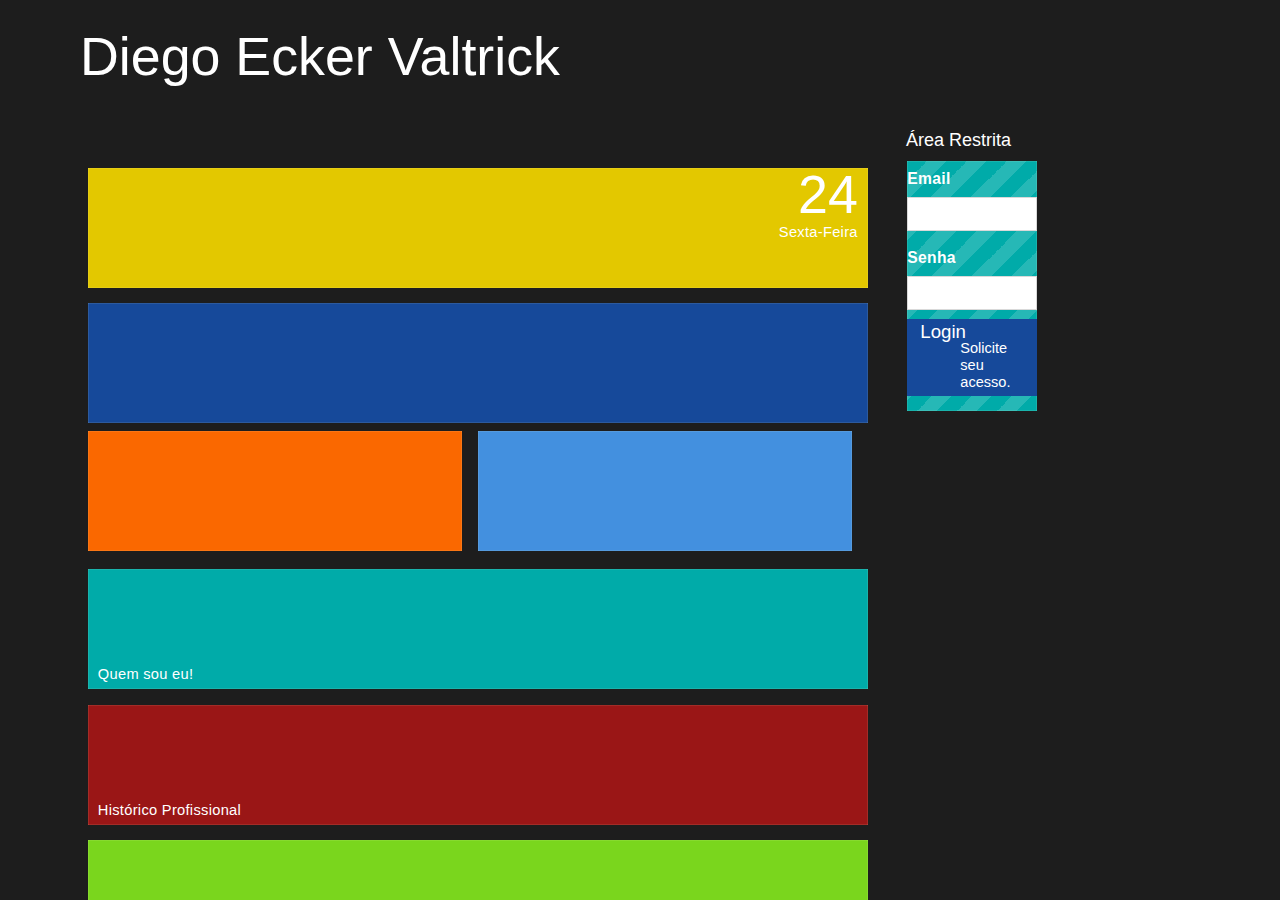
<file: BKP/index.html>
<!DOCTYPE html>
<html>
<head>
    <meta charset="ISO8859-1">
    <meta name="viewport" content="width=device-width, initial-scale=1.0, maximum-scale=1.0, user-scalable=no">
    <meta name="product" content="Diego Ecker Valtrick">
    <meta name="description" content="Portf�lio">
    <meta name="author" content="Diego Ecker Valtrick, Brazil, Joinville SC">
	
    <link href="css/metro-bootstrap.css" rel="stylesheet">
    <link href="css/metro-bootstrap-responsive.css" rel="stylesheet">

    <!-- Load JavaScript Libraries -->
    <script src="js/jquery/jquery.min.js"></script>
    <script src="js/jquery/jquery.widget.min.js"></script>

    <!-- Metro UI CSS JavaScript plugins -->
    <script src="js/load-metro.js"></script>

    <!-- Local JavaScript -->
    <script src="js/github.info.js"></script>

	<script>
                function chamaJanelaEmail(){
                    $.Dialog({
                        overlay: true,
                        shadow: true,
                        flat: true,
                        icon: '<span class="icon-mail"></span>',
                        title: 'Contato',
                        content: '',
                        onShow: function(_dialog){
                        var content = _dialog.children('.content');
                        content.html('<div class="grid">' +
                                        '<div class="row">'+
                                            '<div class="span6">'+
                                                '<form action="enviaemail.php" method="post">'+
                                                '<div class="input-control text">'+
                                                    '<input type="text" name="remetente" value="" placeholder="Nome"/>'+
                                                    '<button class="btn-clear"></button>'+
                                                '</div>'+
                                                '<div class="input-control text">'+
                                                    '<input type="text" name="email" value="" placeholder="Email"/>'+
                                                    '<button class="btn-clear"></button>'+
                                                '</div>'+
                                                '<div class="input-control text">'+
                                                    '<input type="text" name="assunto" value="" placeholder="Assunto"/>'+
                                                    '<button class="btn-clear"></button>'+
                                                '</div>'+
                                                '<div class="input-control textarea">'+
                                                    '<textarea name="mensagem" class="size6" placeholder="Mensagem"></textarea>'+
                                                '</div>'+
                                                '<button class="command-button default large"  >'+
                                                    '<i class="icon-share-3 on-right"></i>'+
                                                    'Enviar'+
                                                    '<small>Envie seu recado!</small>'+
                                                '</button>'+
                                                '</form>'+
                                            '</div>'+
                                        '</div>'+
                                    '</div>');
                        }
                    });                     
                }
                
                function apresentaMensagem(){
                        $.Notify.show("Em breve estar� dispon�vel o login para download de documentos e c�digos!!!", 
                                      "Aguarde...");
                }
		function buscaData(){
			data = new Date();
			dia = data.getDate();	
			dia_semana = data.getDay();
			
			txDia.innerHTML = dia;
			
			txSemana.innerHTML = diaSemana(dia_semana);
		}
		
		function diaSemana(dia){
			switch(dia){
				case 0:
					return "Domingo";
					break;
				case 1:
					return "Segunda-Feira";
					break;
				case 2:
					return "Ter�a-Feira";
					break;
				case 3:
					return "Quarta-Feira";
					break;
				case 4:
					return "Quinta-Feira";
					break;
				case 5:
					return "Sexta-Feira";
					break;
				case 6:
					return "S&aacute;bado";
					break;
					
				}
		}
	</script>
	
    <title>Diego Ecker Valtrick</title>
</head>
<body class="metro"  onLoad="buscaData()" charset="utf-8">
    <div class="tile-area tile-area-dark">
		<h1 class="tile-area-title fg-white">Diego Ecker Valtrick</h1>

		<div class="tile-group six">
            <a class="tile double bg-yellow" data-click="transform">
                <div class="tile-content">
                    <div class="text-right padding10 ntp">
                        <h1 id="txDia" class="fg-white no-margin"></h1>
                        <p id="txSemana" class="fg-white"></p>
                    </div>
                </div>
                <div class="brand">
                    <div class="label"><h3 class="no-margin fg-white"><span class="icon-calendar"></span></h3></div>
                </div>
            </a> <!-- end tile -->
			
			<a class="tile double bg-darkBlue live" href="http://www.facebook.com.br/diego.eckervaltrick" data-role="live-tile" data-effect="slideUp" data-click="transform">
                <div class="tile-content icon">
                    <span class="icon-facebook"></span>
                </div>                
            </a> <!-- end tile -->
			
            <a href="http://plus.google.com/+DiegoEckerValtrick" class="tile bg-orange" data-click="transform">
                <div class="tile-content icon">
                    <span class="icon-google-plus"></span>
                </div>
            </a>
			
            <a href="http://www.linkedin.com/profile/view?id=128512886" class="tile bg-lightBlue" data-click="transform">
                <div class="tile-content icon">
                    <span class="icon-linkedin"></span>
                </div>
            </a>		

            <a href="quemsoueu.html" class="tile double bg-teal" data-click="transform">
                <div class="tile-content icon">
                    <span class="icon-user"></span>
                </div>
                <div class="brand">
                    <div class="label"><p class="no-margin fg-white">Quem sou eu!</p></div>
                </div>
			</a>

            <a href="historico.html" class="tile double bg-darkRed" data-click="transform">
                <div class="tile-content icon">
                    <span class="icon-history"></span>
                </div>
                <div class="brand">
                    <div class="label"><p class="no-margin fg-white">Hist&oacute;rico Profissional</p></div>
                </div>
			</a>
			
            <a href="jobs.html" class="tile double bg-lightGreen" data-click="transform">
                <div class="tile-content icon">
                    <span class="icon-cube"></span>
                </div>
                <div class="brand">
                    <div class="label"><p class="no-margin fg-white">Jobs</p></div>
                </div>
            </a>
			
         			

        </div> <!-- end group -->
		
        <div class="tile-group one">
            <div class="tile-group-title">&Aacute;rea Restrita</div>
            <a class="tile double double-vertical ribbed-teal"  width="80%">
		<h5 class="fg-white">Email</h5>
		<div class="input-control text">
                    <input type="text" value="" placeholder=""/>
                    <button class="btn-clear"></button>
		</div>
		<h5 class="fg-white">Senha</h5>
		<div class="input-control password">
                    <input type="password" value="" placeholder=""/>
                    <button class="btn-reveal"></button>
		</div>
		<button class="command-button allspace primary" onclick="apresentaMensagem()" >
                    <i class="icon-share-2 on-left"></i>
                    Login
                    <small>Solicite seu acesso.</small>
                </button>
            </a>
	</div> 
		
    </div>

    <script src="js/hitua.js"></script>

</body>
</html>
</file>
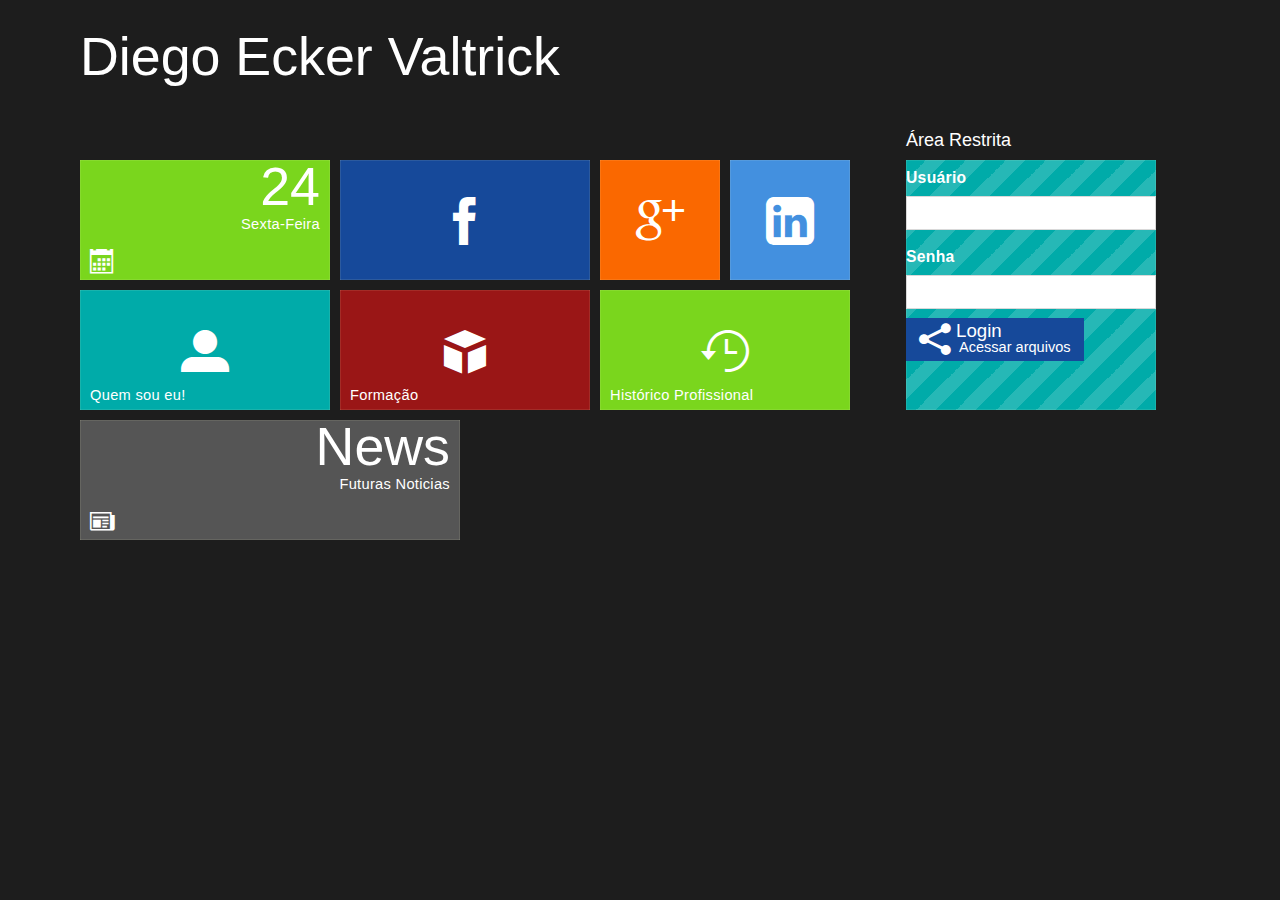
<file: Diego/index.html>
<!DOCTYPE html>
<html>
<head>
    <meta charset="utf-8">
    <meta name="viewport" content="width=device-width, initial-scale=1.0, maximum-scale=1.0, user-scalable=no">
    <meta name="product" content="Metro UI CSS Framework">
    <meta name="description" content="Simple responsive css framework">
    <meta name="author" content="Sergey S. Pimenov, Ukraine, Kiev">

    <link href="css/metro-bootstrap.css" rel="stylesheet">
    <link href="css/metro-bootstrap-responsive.css" rel="stylesheet">

    <!-- Load JavaScript Libraries -->
    <script src="js/jquery/jquery.min.js"></script>
    <script src="js/jquery/jquery.widget.min.js"></script>

    <!-- Metro UI CSS JavaScript plugins -->
    <script src="js/load-metro.js"></script>

    <!-- Local JavaScript -->
    <script src="js/github.info.js"></script>

	<script>
		function buscaData(){
			data = new Date();
			dia = data.getDate();	
			dia_semana = data.getDay();
			
			txDia.innerHTML = dia;
			
			txSemana.innerHTML = diaSemana(dia_semana);
		}
		
		function diaSemana(dia){
			switch(dia){
				case 0:
					return "Domingo";
					break;
				case 1:
					return "Segunda-Feira";
					break;
				case 2:
					return "Ter�a-Feira";
					break;
				case 3:
					return "Quarta-Feira";
					break;
				case 4:
					return "Quinta-Feira";
					break;
				case 5:
					return "Sexta-Feira";
					break;
				case 6:
					return "S&aacute;bado";
					break;
					
				}
		}
	</script>
	
    <title>Metro UI CSS Templates : MSN</title>
</head>
<body class="metro"  onLoad="buscaData()" charset="utf-8">
    <div class="tile-area tile-area-dark">
		<h1 class="tile-area-title fg-white">Diego Ecker Valtrick</h1>

		<div class="tile-group six">
            <a class="tile double bg-lightGreen" data-click="transform">
                <div class="tile-content">
                    <div class="text-right padding10 ntp">
                        <h1 id="txDia" class="fg-white no-margin"></h1>
                        <p id="txSemana" class="fg-white"></p>
                    </div>
                </div>
                <div class="brand">
                    <div class="label"><h3 class="no-margin fg-white"><span class="icon-calendar"></span></h3></div>
                </div>
            </a> <!-- end tile -->
			
			<a class="tile double bg-darkBlue live" href="http://www.facebook.com.br/diego.eckervaltrick" data-role="live-tile" data-effect="slideUp" data-click="transform">
                <div class="tile-content icon">
                    <span class="icon-facebook"></span>
                </div>                
            </a> <!-- end tile -->
			
            <a href="http://plus.google.com/+DiegoEckerValtrick" class="tile bg-orange" data-click="transform">
                <div class="tile-content icon">
                    <span class="icon-google-plus"></span>
                </div>
            </a>
			
            <a href="http://www.linkedin.com/profile/view?id=128512886" class="tile bg-lightBlue" data-click="transform">
                <div class="tile-content icon">
                    <span class="icon-linkedin"></span>
                </div>
            </a>		

            <a href="quemsoueu.html" class="tile double bg-teal" data-click="transform">
                <div class="tile-content icon">
                    <span class="icon-user"></span>
                </div>
                <div class="brand">
                    <div class="label"><p class="no-margin fg-white">Quem sou eu!</p></div>
                </div>
			</a>

            <a href="" class="tile double bg-darkRed" data-click="transform">
                <div class="tile-content icon">
                    <span class="icon-cube"></span>
                </div>
                <div class="brand">
                    <div class="label"><p class="no-margin fg-white">Forma&ccedil;&atilde;o</p></div>
                </div>
			</a>

            <a href="" class="tile double bg-lightGreen" data-click="transform">
                <div class="tile-content icon">
                    <span class="icon-history"></span>
                </div>
                <div class="brand">
                    <div class="label"><p class="no-margin fg-white">Hist&oacute;rico Profissional</p></div>
                </div>
			</a>
			
			<a class="tile triple bg-gray live" href="" data-role="live-tile" data-effect="slideUp" data-click="transform">
                <div class="tile-content">
                    <div class="text-right padding10 ntp">
                        <h1 class="fg-white no-margin">News</h1>
                        <p class="fg-white">Futuras Noticias</p>
                    </div>
                </div>
                <div class="brand">
                    <div class="label"><h3 class="no-margin fg-white"><span class="icon-newspaper"></span></h3></div>
                </div>
			</a> <!-- end tile -->			

		</div> <!-- end group -->
		
        <div class="tile-group one">
            <div class="tile-group-title">&Aacute;rea Restrita</div>
            <a class="tile double double-vertical ribbed-teal"  width="80%">
				<h5 class="fg-white">Usu&aacute;rio</h5>
				<div class="input-control text">
					<input type="text" value="" placeholder=""/>
					<button class="btn-clear"></button>
				</div>
				<h5 class="fg-white">Senha</h5>
				<div class="input-control password">
					<input type="password" value="" placeholder=""/>
					<button class="btn-reveal"></button>
				</div>
				<button class="command-button primary" >
					<i class="icon-share-2 on-left"></i>
					Login
					<small>Acessar arquivos</small>
				</button>
            </a>
		</div> 
		
    </div>

    <script src="js/hitua.js"></script>

</body>
</html>
</file>
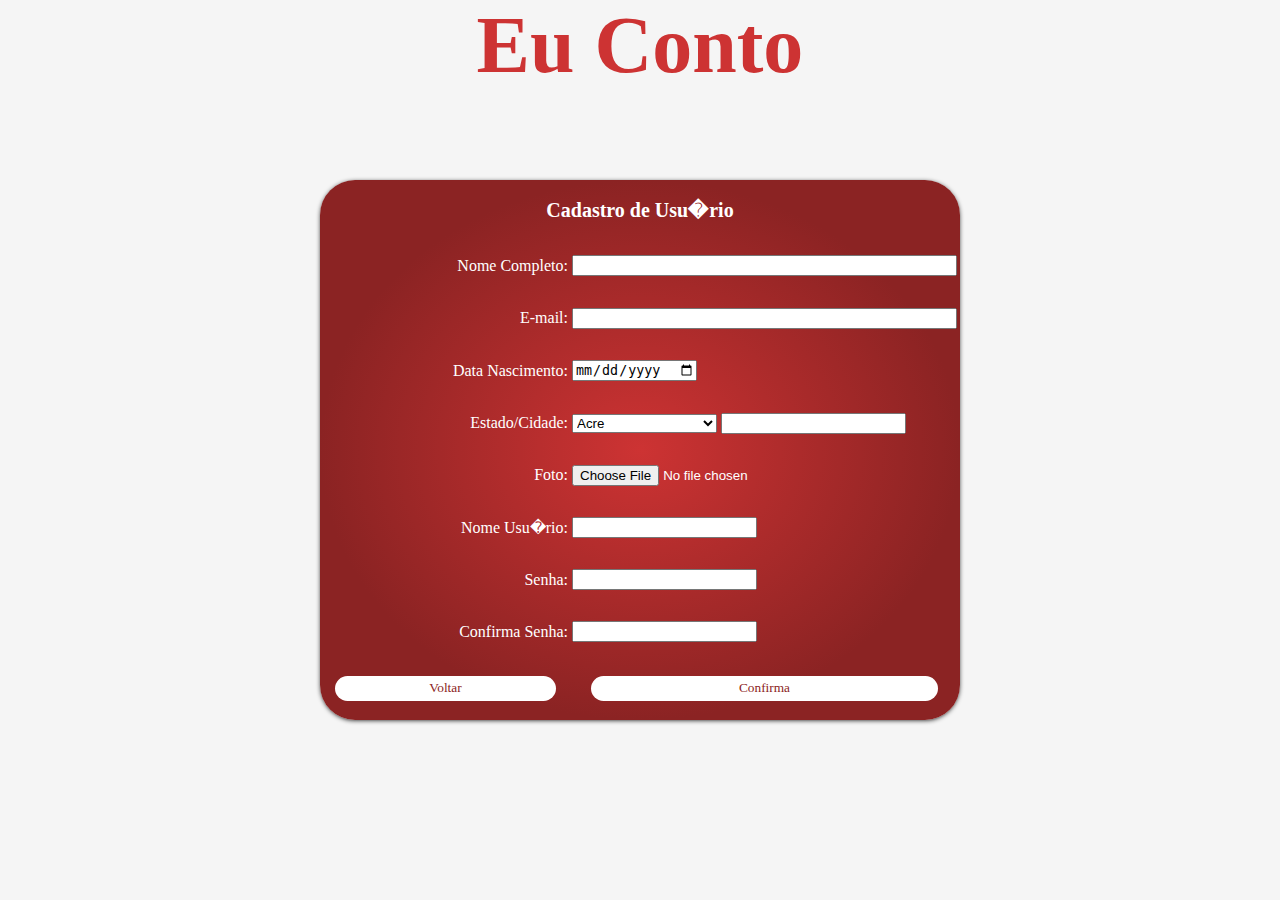
<file: cadastro.html>
<?PHP
	require 'funcoes.php';
	
	$nomeComp  = $_GET("nomeComp");
	$nomeUsu   = $_GET("nomeUsu");
	$senha     = $_GET("senha");
	$confSenha = $_GET("confSenha");
	$email     = $_GET("email");
	$dataNasc  = $_GET("dataNasc");
	$arquivo   = $_FILES['foto']['tmp_name']; 
	$tamanho   = $_FILES['foto']['size'];
	$tipo      = $_FILES['foto']['type'];
	$nome      = $_FILES['foto']['name'];
	$estado    = $_GET("uf");
	$cidade    = $_GET("cidade");
	
	if(!($nomeComp == "")){
		if($nomeUsu == ""){
			echo "Insira seu nome de usu�rio corretamente.";
			exit;
		}	

		if($senha == ""){
			echo "Insira uma senha corretamente.";
			exit;
		}	
		
		$con = conectaBanco();
		
		if ( $arquivo != "none" ){
			$fp = fopen($arquivo, "rb");
			$conteudo = fread($fp, $tamanho);
			$conteudo = addslashes($conteudo);
			fclose($fp); 
		} else{
			$conteudo = "";
		}
		
		$sql = "Select count(nomeUsuario) Where nomeUsuario = '".$nomeUsu."' ";
		
		$result = mysql_query($sql,$con);
		$val = mysql_result($result,0);
		
		if($val = 0){
			$sql = "INSERT INTO usuario(nomeUsuario,hashSenha,nomeCompleto,dataNascimento,estado, cidade, email, foto) VALUES('".
			                            $nomeUsu."','".md5($senha)."','".$nomeComp."',date_format(".$dataNasc.",'%Y/%m/%d'),'"
										.$estado."','".$cidade."',". $conteudo  .")";
			if(mysql_query($sql,$con)){
				echo "Genero cadastrado com sucesso."
			}else{
				die('N�o foi poss�vel inserir o genero');
			} 
		}else{
			echo "Nome de usu�rio j� cadastrado."
			exit;
		}
		
		mysql_close($con);
	}
	
?>

<html>
<header>
  <link rel="stylesheet" href="style/style.css">
  <script type="text/javascript" src="js/rotina.js"></script>
</header>
<body>
	<head>
	   <h1 class="titulo">Eu Conto</h1>
	</head>
	<table class="login">
		<th colspan=2>
			<p class="subtitulo">Cadastro de Usu�rio</p>
		</th>
		<tr>
			<td align=right width=40%>
				<p>Nome Completo:</p>
			</td>
			<td align=left>
				<input type="text" size=45px id="nomeComp" />
			</td>
		</tr>
		<tr>
			<td align=right>
				<p>E-mail:</p>
			</td>
			<td align=left>
				<input type="text" size=45px id="email" />
			</td>
		</tr>
		<tr>
			<td align=right>
				<p>Data Nascimento:</p>
			</td>
			<td align=left>
				<input type="date" id="dataNasc" />
			</td>
		</tr>
		<tr>
			<td align=right >
				<p>Estado/Cidade:</p>
			</td>
			<td align=left>
				<select id="uf">
					<option value="AC">Acre</option>
					<option value="AL">Alagoas</option>
					<option value="AP">Amap�</option>
					<option value="AM">Amazonas</option>
					<option value="BA">Bahia</option>
					<option value="CE">Cear�</option>
					<option value="DF">Distrito Federal</option>
					<option value="ES">Esp�rito Santo</option>
					<option value="GO">Goi�s</option>
					<option value="MA">Maranh�o</option>
					<option value="MT">Mato Grosso</option>
					<option value="MS">Mato Grosso do Sul</option>
					<option value="MG">Minas Gerais</option>
					<option value="PA">Par�</option>
					<option value="PB">Para�ba</option>
					<option value="PR">Paran�</option>
					<option value="PE">Pernambuco</option>
					<option value="PI">Piau�</option>
					<option value="RJ">Rio de Janeiro</option>
					<option value="RN">Rio Grande do Norte</option>
					<option value="RS">Rio Grande do Sul</option>
					<option value="RO">Rond�nia</option>
					<option value="RR">Ror�ima</option>
					<option value="SC">Santa Catarina</option>
					<option value="SP">S�o Paulo</option>
					<option value="SE">Sergipe</option>
					<option value="TO">Tocantins</option>
				</select>
				<input type="text" id="cidade"/>
			</td>
		</tr>
		<tr>
			<td align=right>
				<p>Foto:</p>
			</td>
			<td align=left>
                <input type="file" id="foto" size="chars"/>
			</td>
		</tr>
		<tr>
			<td align=right>
				<p>Nome Usu�rio:</p>
			</td>
			<td align=left>
				<input type="text" id="nomeUsu" />
			</td>
		</tr>
		<tr>
			<td align=right>
				<p>Senha:</p>
			</td>
			<td align=left>
				<input type="password" id="senha" />
			</td>
		</tr>
		<tr>
			<td align=right>
				<p>Confirma Senha:</p>
			</td>
			<td align=left>
				<input type="password" id="confSenha" />
			</td>
		</tr>
		<tr>
		  <td colspan=1>
			<input type="button" class="botaoLogin" value="Voltar" onclick="voltar();" />
		  </td>
		  <td>
			<input type="submit" class="botaoLogin" value="Confirma" onclick="validaCadastro();" />
		  </td>
		</tr>
	</table>
</body>
</html>
</file>
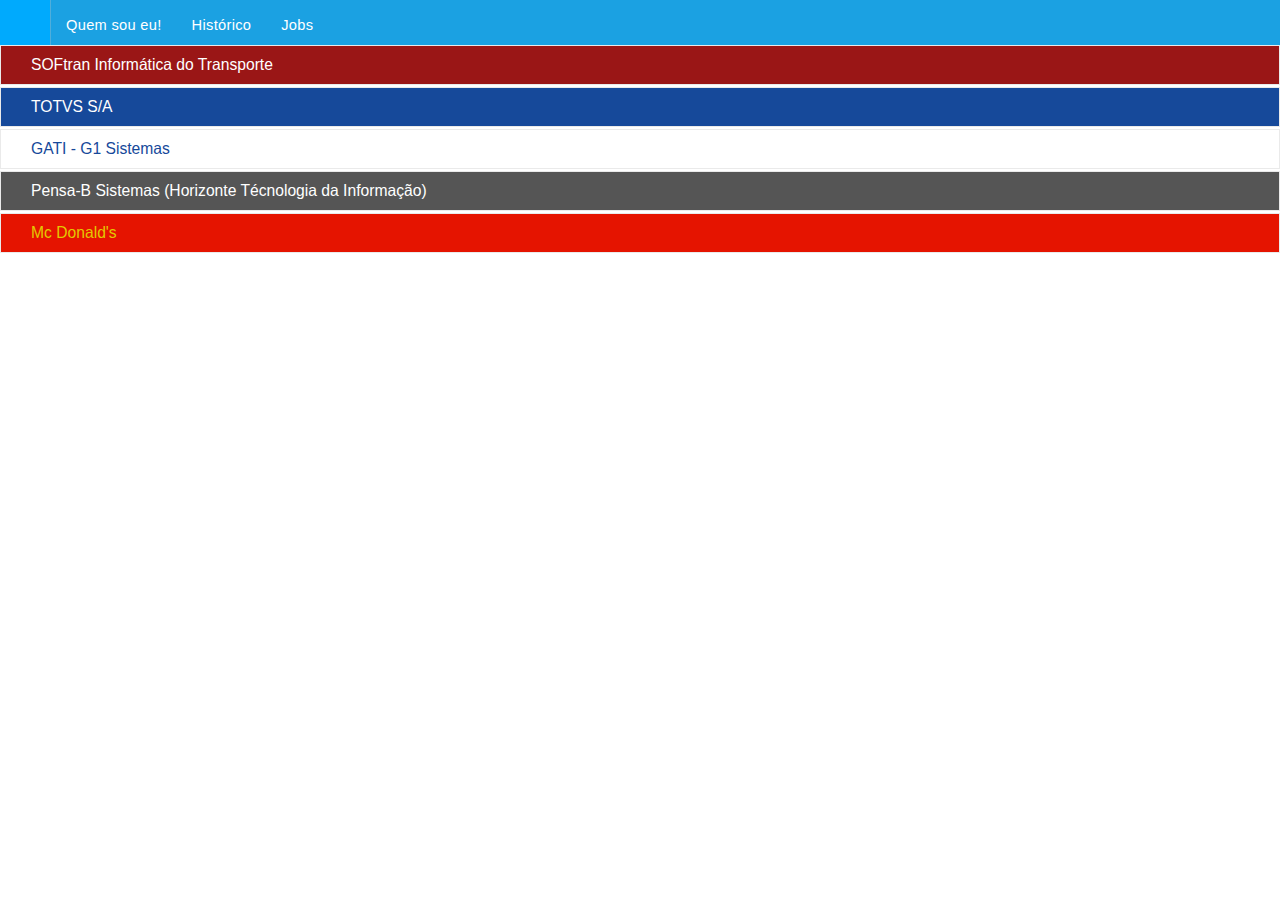
<file: BKP/historico.html>
<!DOCTYPE html>
<html>
<head>
    <meta charset="ISO8859-1">
    <meta name="viewport" content="width=device-width, initial-scale=1.0, maximum-scale=1.0, user-scalable=no">
    <meta name="product" content="Diego Ecker Valtrick">
    <meta name="description" content="Portf�lio">
    <meta name="author" content="Diego Ecker Valtrick, Brazil, Joinville">

    <link href="css/metro-bootstrap.css" rel="stylesheet">
    <link href="css/metro-bootstrap-responsive.css" rel="stylesheet">

    <!-- Load JavaScript Libraries -->
    <script src="js/jquery/jquery.min.js"></script>
    <script src="js/jquery/jquery.widget.min.js"></script>

    <!-- Metro UI CSS JavaScript plugins -->
    <script src="js/load-metro.js"></script>

    <!-- Local JavaScript -->
    <script src="js/github.info.js"></script>

    <title>Diego Ecker Valtrick</title>
</head>
<body class="metro" >
    <nav class="navigation-bar ">
		<nav class="navigation-bar-content">
			<item class="element">
				<a href="index.html" > 
					<i class="icon-home fg-white on-left-more on-right-more"></i>
				</a>
			</item>
			<item class="element-divider"></item>
			<item class="element">
				<a href="quemsoueu.html" > 
					<p class="fg-white">Quem sou eu!</p>
				</a>
			</item>
			<item class="element">
				<a href="historico.html" > 
					<p class="fg-white">Hist&oacute;rico</p>
				</a>
			</item>
			<item class="element">
				<a href="jobs.html" > 
					<p class="fg-white">Jobs</p>
				</a>
			</item>
		</nav>
    </nav>

    <div class="accordion" data-role="accordion">
		<div class="accordion-frame">
			<a href="#" class="heading bg-darkRed fg-white"><i class="icon-arrow-down-5"></i>SOFtran Inform�tica do Transporte</a>
			<div class="content">
				<div class="grid">
					<div class="row">
						<div class="span1"></div>
						<div class="span2"><img src="images/softran.jpg" class="span3"></div>
						<div class="span9">
							<p>Iniciei meu trabalho na SOFtran em Agosto de 2012, como desenvolvedor pleno da �rea cont�bil fiscal. </p>
							<p>Alguns meses ap�s assumi o cargo de an�lista de sistemas e nossa equipe passou a cuidar tamb�m do setor de recursos humanos do sistema.</p>
							<p>Trabalhando com DelphiXE e com bancos de dados SQLServer e Oracle, segue abaixo algumas das tarefas em que tenho trabalhado:</P>
							<ul>
								<li>An�lise, projeto e desenvolvimento do eSocial, adaptando todo o m�dulo de RH para a adequa��o as normas elaboradas pela Caixa, MTE e Receita Federal.</li>
								<li>An�lise de legisla��o, desenvolvimento de novos registros e manuten��o das rotinas do SPED Fiscal, EFD Contribui��es e SPED Cont�bil.</li>
								<li>An�lise e altera��es em arquivos fiscais como GIA, DIRF, SEFIP, DIME entre outros.</li>
								<li>Desenvolvimento de NFS-e para diversos layouts espec�ficos de prefeituras. </li>
								<li>An�lise e desenvolvimento do c�lculo de apura��o autom�tica de ICMS e an�lise de altera��es na apura��o de PIS/COFINS.</li>
								<li>Manuten��es e customiza��es na rotina de contabiliza��o</li>
								<li>An�lise de viabilidade de diversas altera��es solicitadas por clientes. </li>
								<li>Entre outros...</li>
							</ul>
							<p>Nesse per�odo em que estou na SOFtran obtive um grande crescimento profissional, al�m de continuar me especializando na �rea fiscal com as rotinas referentes a SPED,
							 pude adquirir todo um conhecimento de regra de neg�cio referente a recursos humanos, entre altera��es e an�lises fui aprendendo e aprimorando meu
							 conhecimento a respeito de legisla��es e obriga��es fiscais, me tornando um grande conhecedor dessa �rea. </p>
						
						</div>
					</div>
				</div>
			</div>
		</div>
		<div class="accordion-frame">
			<a href="#" class="heading bg-darkBlue fg-white"><i class="icon-arrow-down-5"></i>TOTVS S/A</a>
			<div class="content">
				<div class="grid">
					<div class="row">
						<div class="span1"></div>
						<div class="span2"><img src="images/totvs.jpg" class="span3"></div>
						<div class="span9">
							<p>Foi precisamente um ano que iniciou em agosto de 2011 e finalizou em agosto de 2012, mesmo com o pouco tempo a TOTVS foi onde eu tive 
							 a oportunidade de me focar em uma �rea especifica e me especializar nessa �rea, trabalhando na sustenta��o Fiscal do produto LogiX 
							 aprimorei meu conhecimento em SPED Fiscal, EFD Contribui��es e apura��o de impostos.</p>
							<p>Trabalhar em uma empresa como a TOTVS me fez amadurecer como profissional, cercado por uma equipe com grandes profissionais pude acompanhar
							 a constante moderniza��o de ferramentas e conceitos, adquirindo esse conhecimento e distribuindo para todos. </p>
							<p>Por trabalhar com 4GL Informix uma linguagem que utiliza diretamente o PLSQL, obtive uma grande melhora no que diz respeitos a comandos mais eficientes.
							<p>Uma grande experi�ncia durante esse per�odo foi durante a implanta��o do at� ent�o SPED PIS/COFINS, onde passei um m�s trabalhando na consultoria
							 interna, auxiliando a equipe de suporte a conhecer a rotina e acompanhando a gera��o dos arquivos nos clientes. </p>
							
						</div>
					</div>
				</div>
			</div>
		</div>
		<div class="accordion-frame">
			<a href="#" class="heading bg-white fg-darkBlue"><i class="icon-arrow-down-5"></i>GATI - G1 Sistemas</a>
			<div class="content">
				<div class="grid">
					<div class="row">
						<div class="span1"></div>
						<div class="span2"><img src="images/gati2.png" class="span3"></div>
						<div class="span9">
							<p>Em abril de 2009 iniciei como estagi�rio de infra-estrutura na GATI, alguns meses depois fui convidado para ir para o desenvolvimento
							 da G1 Sistemas.</p>
							<p>Em poucos meses sa� de pequenas altera��es de relat�rios a grandes altera��es em rotinas complexas e importantes do sistema, como 
							gera��o de notas fiscal de sa�da e de entrada, pedidos de compra e venda, nota fiscal eletr�nica e SPED Fiscal.</p>
							<p>Trabalhando em todos os m�dulos do sistema acabei adquirindo um pouco de conhecimento de cada �rea, como Compras, Faturamento, Comercial, Manufatura e etc... </p>
							<p>Foi tamb�m onde passei a ter contato com a an�lise, deixando de simplesmente realizar a altera��o para efetivamente elaborar, projetar, planejar e realizar para 
							 ent�o realizar as altera��es, tamb�m foi onde tive pela primeira vez contato com o SPED, conhecimento que � importante at� hoje e que projetou minha carreira. </p>
							<p>Por�m o projeto que mais me marcou foi o PAF-ECF, at� ent�o nunca tinha tido contato com impressoras fiscais, e recebi um projeto parado em 40%, e em apenas
							 um m�s, focando nisso consegui atingir 100% na homologa��o.</p>
							<p>Fiz diversas visitas a clientes nesse per�odo, sempre acompanhando consultores, para realizar a an�lise dos problemas e elaborar solu��es que se aplicassem aos mesmos. </p>
							<p>Nesse per�odo pude descobrir qualidades que at� ent�o eu n�o sabia que tinha, como capacidade de trabalhar sobre press�o, agilidade no desenvolvimento, 
							 facilidade em entender regras de neg�cio das mais diversas entendendo os problemas e elaborando possiveis solu��es e a capacidade de tomar decis�es. </p>
							<p>Foi uma grande experi�ncia, que foi muito al�m do aprendizado de Delphi7 e Firebird, agrade�o at� hoje essa oportunidade que foi �nica na minha vida mas
							em agosto de 2011 chegou o momento de buscar um caminho diferente para que continuasse minha evolu��o. </p>
							 
						</div>
					</div>
				</div>			
			</div>
		</div>    
		<div class="accordion-frame ">
			<a href="#" class="heading bg-gray fg-white"><i class="icon-arrow-down-5"></i>Pensa-B Sistemas (Horizonte T�cnologia da Informa��o)</a>
			<div class="content">
				<div class="grid">
					<div class="row">
						<div class="span1"></div>
						<div class="span2"><img src="images/hti.jpg" class="span3"></div>
						<div class="span9">
							<p>Em 2008 fiz meu primeiro est�gio na �rea de TI, na Horizonte T�cnologia da Informa��o atual Pensa-B Sistemas. </p>
							<p>Ao longo de 8 meses desenvolvendo utilizando a ferramenta case GeneXus com ambiente WEB tive minha inicia��o com a programa��o, mexendo 
							com os sistemas MultiAcervo voltado para bibliotecas e com o Imediato para prestadores de servi�o. </p>
							<p>Ao longo do per�o em que estive na HTI pude trabalhar com manipula��o de campos tipo blob, integra��o do sistema com 
							leitores biom�tricos e diversas altera��es em rotinas dos sistemas. </p>
						</div>
					</div>
				</div>			
			</div>
		</div>  		
		<div class="accordion-frame">
			<a href="#" class="heading bg-red fg-yellow"><i class="icon-arrow-down-5"></i>Mc Donald's</a>
			<div class="content">
				<div class="grid">
					<div class="row">
						<div class="span1"></div>
						<div class="span2"><img src="images/McD.jpg" class="span3"></div>
						<div class="span9">
							<p>Em agosto de 2006 alguns dias ap�s completar 16 anos, iniciei meu primeiro emprego no Mc Donald's. </p>
							<p>Em seis meses veio minha primeira promo��o para Instrutor, quando passei a treinar, ensinar e avaliar os demais funcion�rios. </p>
							<p>Foi uma grande experi�ncia para um primeiro emprego, aprender a lidar com superiores e aprendendo a liderar e transmitir o 
							conhecimento adquirido para os demais funcion�rios.</p>
							<p>Em fevereiro de 2008 junto com o come�o das aulas na UDESC resolvi me desligar para trabalhar na �rea de TI, ap�s alguns meses houve um convite para
							voltar e assumir o cargo de coordenador, por�m fiz um teste de 15 dias mas acabei optando por n�o continuar. </p>
						</div>
					</div>
				</div>
			</div>
		</div>  		
	</div>	

    <script src="js/hitua.js"></script>

</body>
</html>
</file>
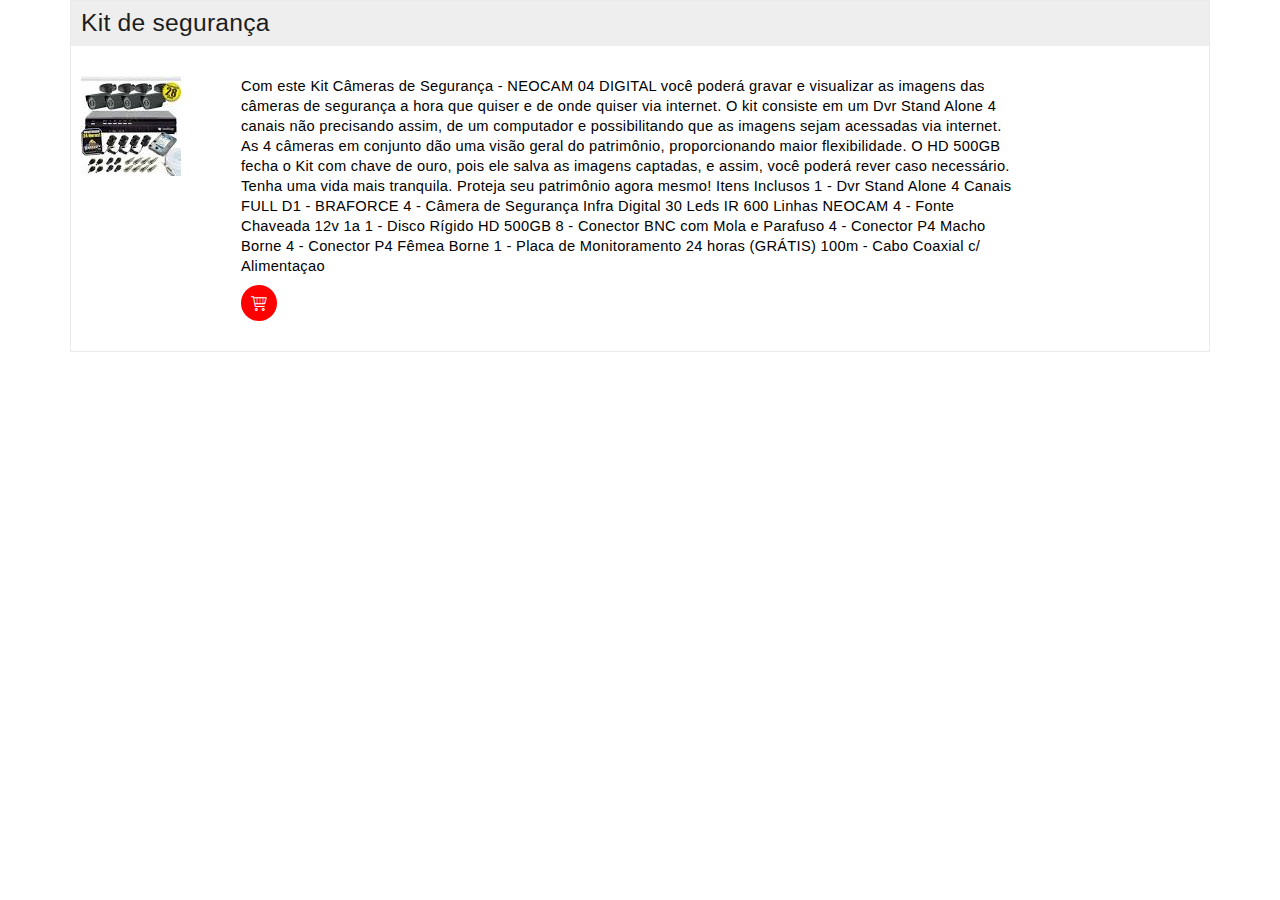
<file: BKP/item.html>
<!DOCTYPE html>
<html lang="pt-BR">
    <meta charset="utf-8">
    <meta name="viewport" content="width=device-width, initial-scale=1.0, maximum-scale=1.0, user-scalable=no">
    <meta name="product" content="Metro UI CSS Framework">
    <meta name="description" content="Simple responsive css framework">
    <meta name="author" content="Sergey S. Pimenov, Ukraine, Kiev">

    <link href="css/metro-bootstrap.css" rel="stylesheet">
    <link href="css/metro-bootstrap-responsive.css" rel="stylesheet">
    <link href="css/iconFont.css" rel="stylesheet">

    <!-- Load JavaScript Libraries -->
    <script src="js/jquery/jquery.min.js"></script>
    <script src="js/jquery/jquery.widget.min.js"></script>

    <!-- Metro UI CSS JavaScript plugins -->
    <script src="js/load-metro.js"></script>

    <!-- Local JavaScript -->
    <script src="js/github.info.js"></script>

    <title>VigiaBrasil</title>
</head>
<body class="metro bg-dark">
    <div class="container">
		<div class="panel">
			<div class="panel-header">
				Kit de segurança
			</div>
			<div class="panel-content">
				<div class="grid">
					<div class="row">
						<div class="span2">
							<img src="images/kit1.jpg" class="icon">
						</div>
						<div class="span10">
					<P>
					Com este Kit Câmeras de Segurança - NEOCAM 04 DIGITAL você poderá gravar e visualizar as imagens das câmeras de segurança a hora que quiser e de onde quiser via internet.

					O kit consiste em um Dvr Stand Alone 4 canais não precisando assim, de um computador e possibilitando que as imagens sejam acessadas via internet. As 4 câmeras em conjunto dão uma visão geral do patrimônio, proporcionando maior flexibilidade. O HD 500GB fecha o Kit com chave de ouro, pois ele salva as imagens captadas, e assim, você poderá rever caso necessário.

					Tenha uma vida mais tranquila. Proteja seu patrimônio agora mesmo!

					Itens Inclusos
	
					1 - Dvr Stand Alone 4 Canais FULL D1 - BRAFORCE
					4 - Câmera de Segurança Infra Digital 30 Leds IR 600 Linhas NEOCAM
					4 - Fonte Chaveada 12v 1a
					1 - Disco Rígido HD 500GB
					8 - Conector BNC com Mola e Parafuso
					4 - Conector P4 Macho Borne
					4 - Conector P4 Fêmea Borne
					1 - Placa de Monitoramento 24 horas (GRÁTIS)
					100m - Cabo Coaxial c/ Alimentaçao
					</p>
					<i class="icon-cart-2" 
						style="background: red;
							color: white;
							padding: 10px;
							border-radius: 80%;
							horizontal-align :right">
					</i>
						</div>
					</div>
				</div>
			</div>
		</div>

    </div>

    <script src="js/hitua.js"></script>

</body>
</html>
</file>
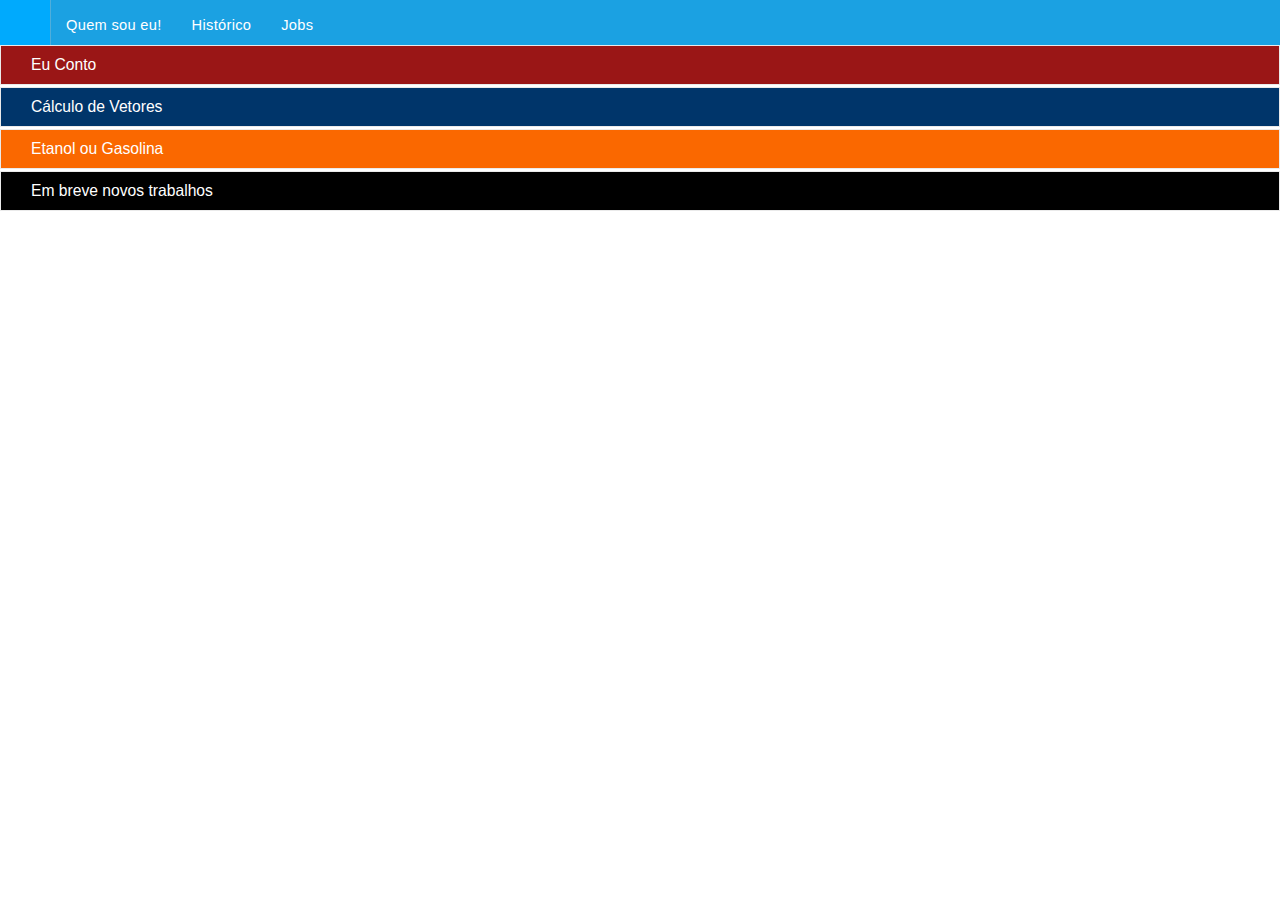
<file: BKP/jobs.html>
<!DOCTYPE html>
<html>
<head>
    <meta charset="utf-8">
    <meta name="viewport" content="width=device-width, initial-scale=1.0, maximum-scale=1.0, user-scalable=no">
    <meta name="product" content="Metro UI CSS Framework">
    <meta name="description" content="Simple responsive css framework">
    <meta name="author" content="Sergey S. Pimenov, Ukraine, Kiev">

    <link href="css/metro-bootstrap.css" rel="stylesheet">
    <link href="css/metro-bootstrap-responsive.css" rel="stylesheet">

    <!-- Load JavaScript Libraries -->
    <script src="js/jquery/jquery.min.js"></script>
    <script src="js/jquery/jquery.widget.min.js"></script>

    <!-- Metro UI CSS JavaScript plugins -->
    <script src="js/load-metro.js"></script>

    <!-- Local JavaScript -->
    <script src="js/github.info.js"></script>

    <title>Diego Ecker Valtrick</title>
</head>
<body class="metro" >
    <nav class="navigation-bar ">
		<nav class="navigation-bar-content">
			<item class="element">
				<a href="index.html" > 
					<i class="icon-home fg-white on-left-more on-right-more"></i>
				</a>
			</item>
			<item class="element-divider"></item>
			<item class="element">
				<a href="quemsoueu.html" > 
					<p class="fg-white">Quem sou eu!</p>
				</a>
			</item>
			<item class="element">
				<a href="historico.html" > 
					<p class="fg-white">Hist&oacute;rico</p>
				</a>
			</item>
			<item class="element">
				<a href="jobs.html" > 
					<p class="fg-white">Jobs</p>
				</a>
			</item>
		</nav>
    </nav>
	
    <div class="accordion" data-role="accordion">
    <div class="accordion-frame">
    <a href="#" class="heading bg-darkRed fg-white"><i class="icon-arrow-down-5"></i>Eu Conto</a>
        <div class="content">
            <div class="grid">
                <div class="row">
                    <div class="span7">
                        <div class="carousel span7 shadow" data-role="carousel">
                            <div class="slide">
                                <img class="span7" src="images/euconto.jpg" />
                            </div>
                            <div class="slide">
                                <img class="span7" src="images/euconto2.jpg" />
                            </div>
                            <div class="slide">
                                <img class="span7" src="images/euconto3.jpg" />
                            </div>
                            <a class="controls left"><i class="icon-arrow-left-3"></i></a>
                            <a class="controls right"><i class="icon-arrow-right-3"></i></a>   
                        </div>
                    </div>
                    <div class="span7">
                        <div class="notice fg-white">
                            <a href="http://www.euconto.com">www.euconto.com - Em fase de desenvolvimento</a>
                            <p>O site está sendo desenvolvido desde o design até a programação por mim.</p>
                            <p>Utilizando HTML + CSS + JavaScript + PHP se trata de uma rede social para troca 
                                de contos, HQ's e textos em geral.</p>
                            <p>A ideia é possbilita a iteração entre escritores brasileiros que queiram publicar 
                                suas obras e adoradores da leitura que estão sempre buscando novos autores, e pela 
                                falta de onde buscar no Brasil acabam utilizando FanFics internacionais.</p>
                            <p>Para os autores o principal é ter o respaldo do público que poderá comentar e avaliar 
                            os textos públicados, também podera seguir uma terminada obra que esteja sendo escrita em 
                            capítulos.</p>
                        </div>                        
                    </div>
                </div>
            </div>
        </div>
    </div>
    <div class="accordion-frame">
        <a href="#" class="heading bg-darkCobalt fg-white"><i class="icon-arrow-down-5"></i>Cálculo de Vetores</a>
        <div class="content">
            <div class="grid">
                <div class="row">
                     <div class="span5">
                         <img class="shadow span5" src="images/Prod_vetorial.png"/>                    
                    </div>
                    <div class="span7">
                        <div class="notice fg-white">
                            <a href="files/Calculo de vetores.rar">Cálculo de vetores.rar - Download</a>
                            <p>Biblioteca desenvolvida em C para auxiliar no estudo de Algebra Linear e Geometria analitica</p>
                            <p>O TDA em anexo contempla desde funções mais simples como soma de vetores até operações mais complexas
                            como produto vetorial, área, volume e ângulo entre vetores.</p>
                    
                        </div>
                    </div>
                </div>     
            </div>
        </div>
    </div>
    <div class="accordion-frame">
        <a href="#" class="heading bg-orange fg-white"><i class="icon-arrow-down-5"></i>Etanol ou Gasolina</a>
        <div class="content">
            <div class="grid">
                <div class="row">
                     <div class="span5">
                         <img class="shadow span5" src="images/etanol.png"/>                    
                    </div>
                    <div class="span7">
                        <div class="notice fg-white">
                            <a href="https://marketplace.firefox.com/app/etanolougasolina">Etanol ou Gasolina - FireFox Marketplace</a>
                            <p>Aplicativo desenvolvido para testar a plataforma FirefoxOS.</p>
                            <p>Utilizando HTML5 + CSS3 + JavaScript, esse simples aplicativo calcula se é mais vantajoso abastecer com etanol ou
                             com gasolina de acordo com o preço.</p>
                            <p>O aplicativo é gratuíto e conta com diversos downloads.</p>
                    
                        </div>
                    </div>
                </div>     
            </div>
        </div>
    </div>
        
   <div class="accordion-frame">
        <a href="#" class="heading bg-black fg-white"><i class="icon-arrow-down-5"></i>Em breve novos trabalhos</a>

   </div> 
    <script src="js/hitua.js"></script>

</body>
</html>
</file>
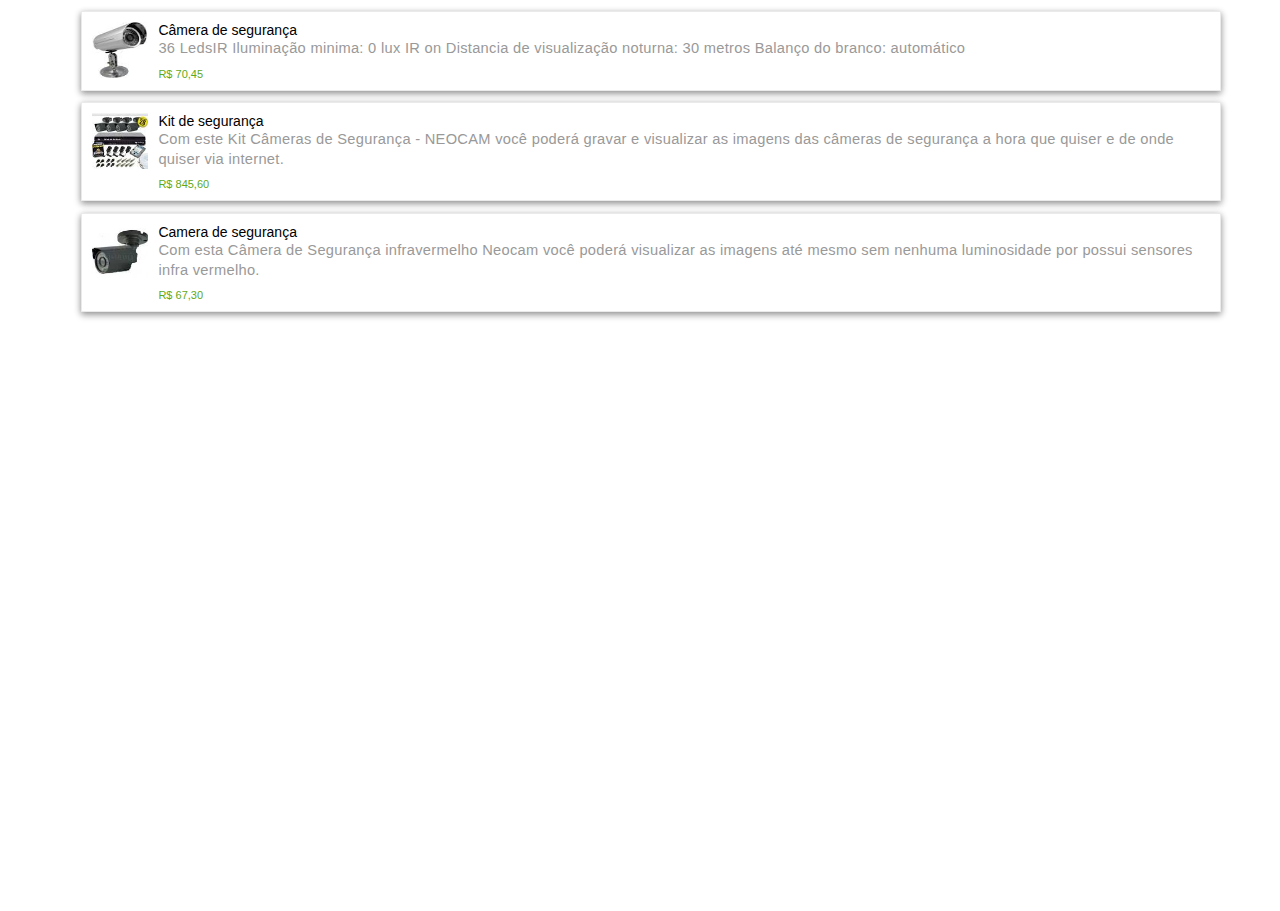
<file: BKP/lista.html>
<!DOCTYPE html>
<html lang="pt-BR">
    <meta charset="utf-8">
    <meta name="viewport" content="width=device-width, initial-scale=1.0, maximum-scale=1.0, user-scalable=no">
    <meta name="product" content="Metro UI CSS Framework">
    <meta name="description" content="Simple responsive css framework">
    <meta name="author" content="Sergey S. Pimenov, Ukraine, Kiev">

    <link href="css/metro-bootstrap.css" rel="stylesheet">
    <link href="css/metro-bootstrap-responsive.css" rel="stylesheet">
    <link href="css/iconFont.css" rel="stylesheet">

    <!-- Load JavaScript Libraries -->
    <script src="js/jquery/jquery.min.js"></script>
    <script src="js/jquery/jquery.widget.min.js"></script>

    <!-- Metro UI CSS JavaScript plugins -->
    <script src="js/load-metro.js"></script>

    <!-- Local JavaScript -->
    <script src="js/github.info.js"></script>

    <title>VigiaBrasil</title>
</head>
<body class="metro bg-dark">
    <div class="container">
		<div class="listview">
			<a href="#" class="list shadow">
				<div class="list-content">
					<img src="images/cam1.jpg" class="icon">
					<div class="data">
						<span class="list-title">Câmera de segurança</span>
						<p class="text-muted">
							36 LedsIR
							Iluminação minima: 0 lux IR on
							Distancia de visualização noturna: 30 metros
							Balanço do branco: automático
						</p>
						
						<span class="list-remark fg-green">R$ 70,45</span>
					</div>
				</div>
			</a>
     
			<a href="item.php" class="list shadow">
				<div class="list-content">
					<img src="images/kit1.jpg" class="icon">
					<div class="data">
						<span class="list-title">Kit de segurança</span>
						<p class="text-muted">
							Com este Kit Câmeras de Segurança - NEOCAM você poderá gravar e visualizar as imagens das câmeras de segurança a hora que quiser e de onde quiser via internet.
						</p>
						<span class="list-remark fg-green">R$ 845,60</span>
					</div>
				</div>
			</a>
     
			<a href="#" class="list shadow">
				<div class="list-content">
					<img src="images/cam2.jpg" class="icon">
					<div class="data">
						<span class="list-title">Camera de segurança</span>
						<p class="text-muted">
							Com esta Câmera de Segurança infravermelho Neocam você poderá visualizar as imagens até mesmo sem nenhuma luminosidade por possui sensores infra vermelho.
						</p>
						<span class="list-remark fg-green">R$ 67,30</span>
					</div>
				</div>
			</a>
		</div>

    </div>

    <script src="js/hitua.js"></script>

</body>
</html>
</file>
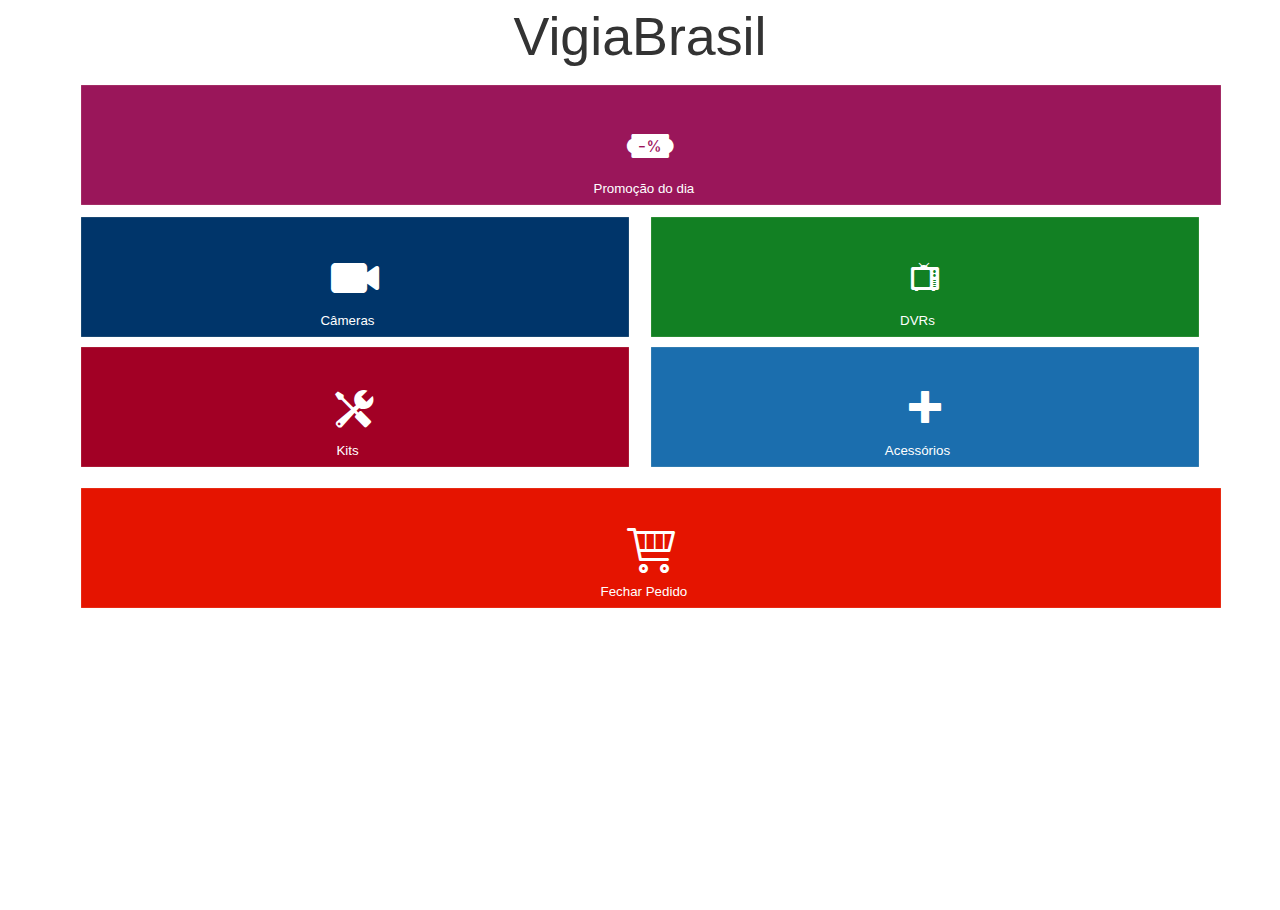
<file: BKP/modelo.html>
<!DOCTYPE html>
<html lang="pt-BR">
    <meta charset="utf-8">
    <meta name="viewport" content="width=device-width, initial-scale=1.0, maximum-scale=1.0, user-scalable=no">
    
    <link href="css/metro-bootstrap.css" rel="stylesheet">
    <link href="css/metro-bootstrap-responsive.css" rel="stylesheet">
    <link href="css/iconFont.css" rel="stylesheet">

    <!-- Load JavaScript Libraries -->
    <script src="js/jquery/jquery.min.js"></script>
    <script src="js/jquery/jquery.widget.min.js"></script>

    <!-- Metro UI CSS JavaScript plugins -->
    <script src="js/load-metro.js"></script>

    <!-- Local JavaScript -->
    <script src="js/github.info.js"></script>

    <title>Equipamentos de segurança</title>
</head>
<body class="metro">
    <div class="container" align="center">
		<!-- <div class="tile-area tile-area-light" align="center">  -->
			<h1 class="tile-area-title fg-dark" align="center">VigiaBrasil</h1>
		
			<a class="tile double bg-darkPink" href="lista.html">
				<div class="tile-content icon">
					<i class="icon-discout"></i>
				</div>
				<div class="tile-status">
					<span class="name">Promoção do dia</span>
				</div>
			</a>
			<a class="tile bg-darkCobalt" data-click="transform">
				<div class="tile-content icon">
					<i class="icon-camera-2"></i>
				</div>
				<div class="tile-status">
					<span class="name">Câmeras</span>
				</div>
			</a>
			
			<a class="tile half bg-darkGreen" data-click="transform">
				<div class="tile-content icon">
					<i class="icon-tv"></i>
				</div>
				<div class="tile-status">
					<span class="name">DVRs</span>
				</div>
			</a>
			
			<a class="tile bg-crimson" data-click="transform">
				<div class="tile-content icon">
					<i class="icon-tools"></i>
				</div>
				<div class="tile-status">
					<span class="name">Kits</span>
				</div>
			</a>
			
			<a class="tile half bg-darkCyan" data-click="transform">
				<div class="tile-content icon">
					<i class="icon-plus-2"></i>
				</div>
				<div class="tile-status">
					<span class="name">Acessórios</span>
				</div>
			</a>
			
			<div class="tile double bg-red" >
				<div class="tile-content icon">
					<i class="icon-cart-2"></i>
				</div>
				<div class="tile-status">
					<span class="name">Fechar Pedido</span>
				</div>
			</div>
	</div>

    <script src="js/hitua.js"></script>

</body>
</html>
</file>
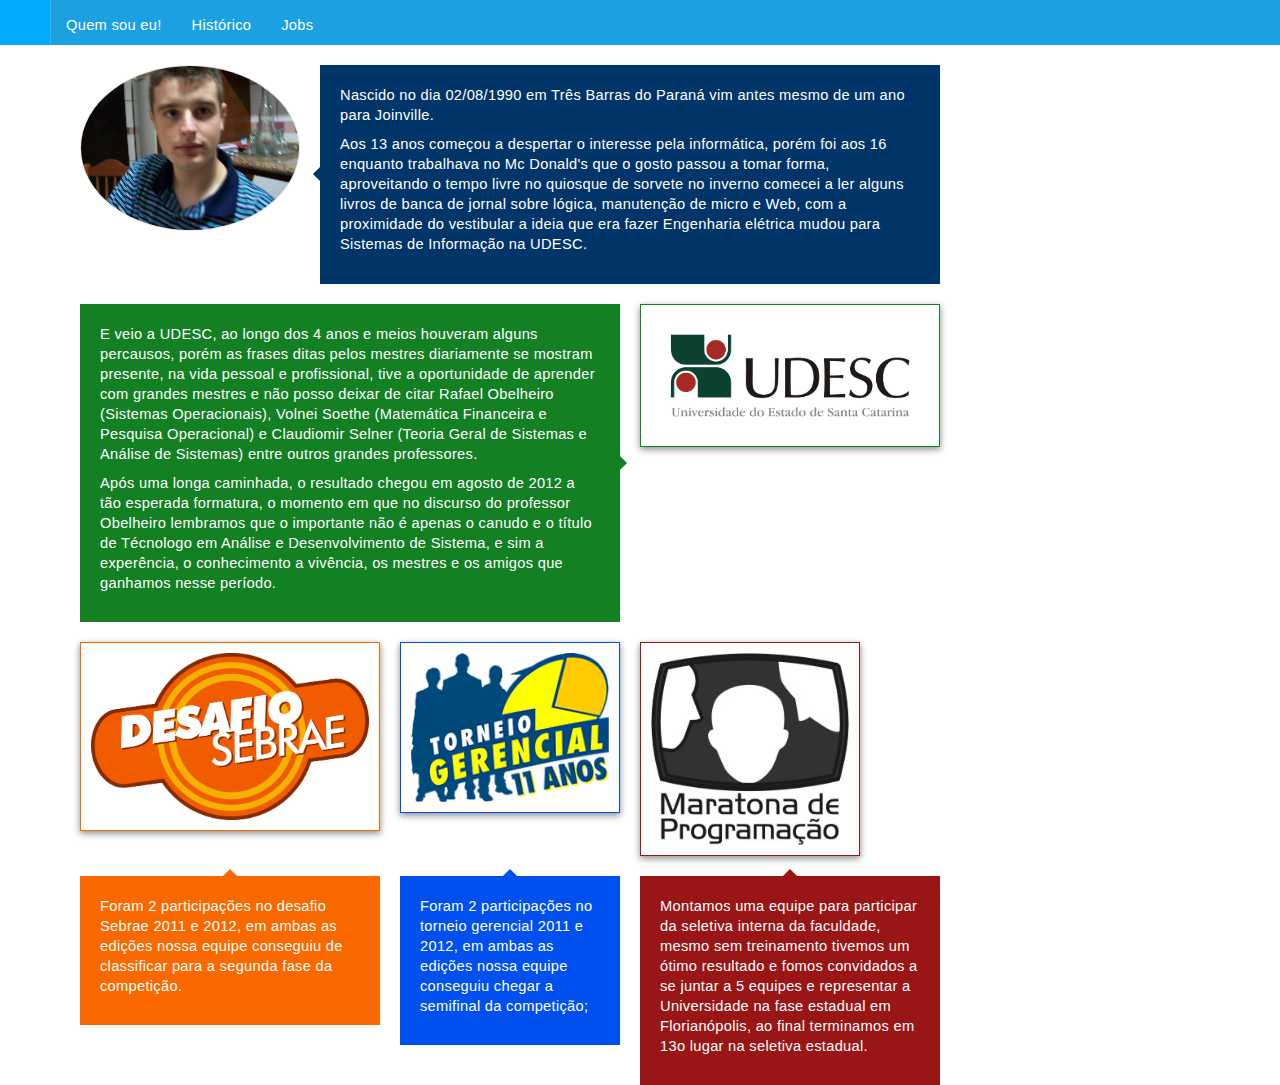
<file: BKP/quemsoueu.html>
<!DOCTYPE html>
<html>
<head>
    <meta charset="ISO8859-1">
    <meta name="viewport" content="width=device-width, initial-scale=1.0, maximum-scale=1.0, user-scalable=no">
    <meta name="product" content="Diego Ecker Valtrick">
    <meta name="description" content="Portf�lio">
    <meta name="author" content="Diego Ecker Valtrick, Brazil, Joinville">

    <link href="css/metro-bootstrap.css" rel="stylesheet">
    <link href="css/metro-bootstrap-responsive.css" rel="stylesheet">

    <!-- Load JavaScript Libraries -->
    <script src="js/jquery/jquery.min.js"></script>
    <script src="js/jquery/jquery.widget.min.js"></script>

    <!-- Metro UI CSS JavaScript plugins -->
    <script src="js/load-metro.js"></script>

    <!-- Local JavaScript -->
    <script src="js/github.info.js"></script>
	
    <title>Quem sou eu</title>
</head>
<body class="metro" onload="setaTexto();">
    <nav class="navigation-bar ">
		<nav class="navigation-bar-content">
			<item class="element">
				<a href="index.html" > 
					<i class="icon-home fg-white on-left-more on-right-more"></i>
				</a>
			</item>
			<item class="element-divider"></item>
			<item class="element">
				<a href="quemsoueu.html" > 
					<p class="fg-white">Quem sou eu!</p>
				</a>
			</item>
			<item class="element">
				<a href="historico.html" > 
					<p class="fg-white">Hist&oacute;rico</p>
				</a>
			</item>
			<item class="element">
				<a href="jobs.html" > 
					<p class="fg-white">Jobs</p>
				</a>
			</item>
		</nav>
    </nav>
	
    <div class="grid">
		<div class="row">
			<div class="span1"></div>
			<div class="span3">
				<img src="images/diego.jpg" class="cycle">
			</div>
			<div class="span8">
				<div class="notice bg-darkCobalt">
					<p class="fg-white">Nascido no dia 02/08/1990 em Tr�s Barras do Paran� vim antes mesmo de um ano para Joinville.</p>
					<p class="fg-white">
						Aos 13 anos come�ou a despertar o interesse pela inform&aacute;tica, por&eacute;m foi aos 16 enquanto trabalhava 
						no Mc Donald's que o gosto passou a tomar forma, aproveitando o tempo livre no quiosque de sorvete no inverno 
						comecei a ler alguns livros de banca de jornal sobre l&oacute;gica, manuten��o de micro e Web, com a proximidade do
						vestibular a ideia que era fazer Engenharia el&eacute;trica mudou para Sistemas de Informa��o na UDESC.	
					</p>
				</div>
			</div>
		</div>

		<div class="row">
			<div class="span1"></div>
			<div class="span7">
				<div class="notice bg-darkGreen marker-on-right">
					<p class="fg-white">
						E veio a UDESC, ao longo dos 4 anos e meios houveram alguns percausos, por�m as frases ditas pelos mestres diariamente
						se mostram presente, na vida pessoal e profissional, tive a oportunidade de aprender com grandes mestres e n�o posso deixar
						de citar Rafael Obelheiro (Sistemas Operacionais), Volnei Soethe (Matem�tica Financeira e Pesquisa Operacional) e 
						Claudiomir Selner (Teoria Geral de Sistemas e An�lise de Sistemas) entre outros grandes professores.
					</p>
					<p class="fg-white">
						Ap�s uma longa caminhada, o resultado chegou em agosto de 2012 a t�o esperada formatura, o momento em que no discurso
						do professor Obelheiro lembramos que o importante n�o � apenas o canudo e o t�tulo de T�cnologo em An�lise e Desenvolvimento
						de Sistema, e sim a exper�ncia, o conhecimento a viv�ncia, os mestres e os amigos que ganhamos nesse per�odo.
					</p>
				</div>
			</div>
			<div class="span4">
				<img src="images/udesc.jpg" class="polaroid bd-darkGreen shadow">
			</div>
		</div>	

		<div class="row">
			<div class="span1"></div>
			<div class="span4">
				<img src="images/sebrae.jpg" class="polaroid bd-orange shadow">
			</div>
			<div class="span3">
				<img src="images/gerencial.png" class="polaroid bd-cobalt shadow">
			</div>
			<div class="span3">
				<img src="images/maratona.jpg" class="polaroid bd-darkRed shadow">
			</div>
			<div class="span1"></div>
		</div>	

		<div class="row">
			<div class="span1"></div>
			<div class="span4">
				<div class="notice bg-orange marker-on-top">
					<p class="fg-white">
						Foram 2 participa��es no desafio Sebrae 2011 e 2012, em ambas as edi��es nossa equipe conseguiu de classificar 
						para a segunda fase da competi��o.
					</p>
				</div>			
			</div>
			<div class="span3">
				<div class="notice bg-cobalt marker-on-top">
					<p class="fg-white">
						Foram 2 participa��es no torneio gerencial 2011 e 2012, em ambas as edi��es nossa equipe conseguiu chegar a semifinal 
						da competi��o;
					</p>
				</div>				
			</div>
			<div class="span4">
				<div class="notice bg-darkRed marker-on-top">
					<p class="fg-white">
						Montamos uma equipe para participar da seletiva interna da faculdade, mesmo sem treinamento tivemos um �timo resultado
						e fomos convidados a se juntar a 5 equipes e representar a Universidade na fase estadual em Florian�polis, ao final
						terminamos em 13o lugar na seletiva estadual.
					</p>
				</div>	
			</div>
			<div class="span1"></div>
		</div>	
	</div>
	
    <script src="js/hitua.js"></script>

</body>
</html>
</file>
<file: style/style.css>
html,
body {
  margin: 0;
  padding: 0;
  height: 100%;
  background-color: #F5F5F5;
}


.listaTitulo{
	color:white;
	text-align:center;
	font-family:"Lucida Sans Unicode";
	background: linear-gradient(top, #CD3333, #8B2323);
	background: -o-linear-gradient(top, #CD3333, #8B2323);
	background: -ms-linear-gradient(top, #CD3333, #8B2323);
	background: -moz-linear-gradient(top, #CD3333, #8B2323);
	background: -webkit-linear-gradient(top, #CD3333, #8B2323);
	width:300px;
	height:40px;
    font-size:20px;
}

.categoriaCheck{
	color:white;
	font-family:"Lucida Sans Unicode";
	width:25%;
	height:25px;
	background: linear-gradient(top, #CD3333, #8B2323);
	background: -o-linear-gradient(top, #CD3333, #8B2323);
	background: -ms-linear-gradient(top, #CD3333, #8B2323);
	background: -moz-linear-gradient(top, #CD3333, #8B2323);
	background: -webkit-linear-gradient(top, #CD3333, #8B2323);
    font-size:12px;
}

.lista{
	list-style-type:none;
	list-style-position:outside;
	background-color: white;
    margin: 0px;
    padding: 0px;
    box-shadow: 0 1px 2px -1px rgba(0, 0, 0, 1);
    -webkit-box-shadow: 0 1px 5px -1px rgba(0, 0, 0, 1);
    -moz-box-shadow: 0 1px 2px -1px rgba(0, 0, 0, 1);
}


.listaLinhaImg{
	border-bottom:1px solid #F5F5F5;
	font-size:18px;
	font-family:"Lucida Sans Unicode";
	color: black;
	cursor: default;
	height: 106px;
}
.listaLinhaImg:hover{
	border-bottom:1px solid #F5F5F5;
	font-size:18px;
	font-family:"Lucida Sans Unicode";
	cursor: pointer;
	color: #8B2323 ;
	height: 106px;
	box-shadow: 1px 1px 1px -1px #8B2323;
    -webkit-box-shadow: 1px 1px 1px 0px #8B2323;
    -moz-box-shadow: 1px 1px 1px -1px #8B2323;
}

.listaLinha{
	border-bottom:1px solid #F5F5F5;
	height:30px;
    font-size:14px;
	font-family:"Lucida Sans Unicode";
	color: black;
	cursor: default;
	padding-left:5px;
}

.listaLinha:hover{
	border-bottom:1px solid #F5F5F5;
	height:30px;
    font-size:14px;
	font-family:"Lucida Sans Unicode";
	cursor: pointer;
	color: #8B2323 ;
    box-shadow: 1px 1px 1px -1px #8B2323;
    -webkit-box-shadow: 1px 1px 1px 0px #8B2323;
    -moz-box-shadow: 1px 1px 1px -1px #8B2323;
}


.titulo{
	color: #CD3333;
	text-align:center;
	font-size:80px;
	font-family:"Kunstler Script","Lucida Calligraphy","Lucida Sans Unicode";
}

.dadosUsuario{
  position:absolute;
  text-align: center;
  width: 15%;
  background: radial-gradient(50% 50%, farthest-side,#CD3333, #8B2323);
  background: -moz-radial-gradient(50% 50%, farthest-side,#CD3333, #8B2323);
  background: -webkit-radial-gradient(50% 50%, farthest-side,#CD3333, #8B2323);
  background: -o-radial-gradient(50% 50%, farthest-side,#CD3333, #8B2323);
  background: -ms-radial-gradient(50% 50%, farthest-side,#CD3333, #8B2323);
  box-shadow: 0 1px 2px -1px rgba(0, 0, 0, 1);
  -webkit-box-shadow: 0 1px 5px -1px rgba(0, 0, 0, 1);
  -moz-box-shadow: 0 1px 2px -1px rgba(0, 0, 0, 1);
  color: white;
  height: 35%;
  font-family:"Lucida Sans Unicode";
}

.dadosObra{
  position:absolute;
  text-align: left;
  width: 800px;
  background: radial-gradient(50% 50%, farthest-side,#CD3333, #8B2323);
  background: -moz-radial-gradient(50% 50%, farthest-side,#CD3333, #8B2323);
  background: -webkit-radial-gradient(50% 50%, farthest-side,#CD3333, #8B2323);
  background: -o-radial-gradient(50% 50%, farthest-side,#CD3333, #8B2323);
  background: -ms-radial-gradient(50% 50%, farthest-side,#CD3333, #8B2323);
  box-shadow: 0 1px 2px -1px rgba(0, 0, 0, 1);
  -webkit-box-shadow: 0 1px 5px -1px rgba(0, 0, 0, 1);
  -moz-box-shadow: 0 1px 2px -1px rgba(0, 0, 0, 1);
  color: white;
  height: 250px;
  font-family:"Lucida Sans Unicode";
}

.imgUsuario{
	width:120px;
	height:150px;
}

#menu ul { 
    text-align:center;
	padding:0px;
	margin:0px;
	float: left;
	width: 100%;
	background-color:#F5F5F5;
	list-style:none;
	font-family:"Lucida Sans Unicode";
	box-shadow: 0 1px 2px -1px rgba(0, 0, 0, 1);
	-webkit-box-shadow: 0 1px 5px -1px rgba(0, 0, 0, 1);
	-moz-box-shadow: 0 1px 2px -1px rgba(0, 0, 0, 1);
}

#menu ul li { 
	display: inline; 
}

#menu ul li a {
	background-color:#F5F5F5;
	color: #8B2323;
	text-decoration: none;
	border-bottom:3px solid #F5F5F5;
	padding: 2px 10px;
	float:left;
	width:6%;
}

#menu ul li a:hover {
	background-color:#F5F5F5;
	color: #CD3333;
	border-bottom:3px solid #CD3333;
}

.tituloPrincipal{
	color: white;
	left:10%;
	text-align:left;
	font-size:80px;
	font-family:"Kunstler Script","Lucida Calligraphy","Lucida Sans Unicode";
	background: radial-gradient(50% 50%, farthest-side,#CD3333, #8B2323);
	background: -moz-radial-gradient(50% 50%, farthest-side,#CD3333, #8B2323);
	background: -webkit-radial-gradient(50% 50%, farthest-side,#CD3333, #8B2323);
	background: -o-radial-gradient(50% 50%, farthest-side,#CD3333, #8B2323);
	background: -ms-radial-gradient(50% 50%, farthest-side,#CD3333, #8B2323);
	height:90px;
	margin: 0;
	padding: 20px 20px 20px 20px ;
}

.subtitulo{
	font-size: 20px;
}

.link{
	color:white;
	font-size:12px;
	text-align:right;
	text-decoration:none;
}

.botaoLogin:hover{
	cursor:pointer;
}

.botaoVermelho:hover{
	cursor:pointer;
}


.tableLogin{
    color:white;
	font-family:"Lucida Sans Unicode";
	width: 50%;
	margin-left:25%;
}

.botaoLogin{
   color:#8B2323;
   background-color: white;
   width:90%;
   font-family:"Lucida Sans Unicode";
   border-radius: 35px; 
   -moz-border-radius: 35px;
   -webkit-border-radius: 35px;
   border:0;
   height:25px;
   cursor:default;
}

.botaoVermelho{
   color: white;
   background-color: #8B2323;
   width:90%;
   font-family:"Lucida Sans Unicode";
   border-radius: 35px; 
   -moz-border-radius: 35px;
   -webkit-border-radius: 35px;
   border:0;
   height:25px;
   cursor:default;
}

.CaixaVermelho{
   color: white;
   background-color: white;
   font-family:"Lucida Sans Unicode";
   cursor:default;
   border:2px;
   border-color:white;
   width: 40px;
   text-decoration:none;
}

.linkCaixaVermelho{
   color: white;
   background-color: #8B2323;
   font-family:"Lucida Sans Unicode";
   cursor:default;
   font-size: 20px;
   text-decoration:none;

}

.login{
  position:absolute;
  left:25%;
  top:20%;
  bottom:20%;
  text-align: center;
  width: 50%;
  background: radial-gradient(50% 50%, farthest-side,#CD3333, #8B2323);
  background: -moz-radial-gradient(50% 50%, farthest-side,#CD3333, #8B2323);
  background: -webkit-radial-gradient(50% 50%, farthest-side,#CD3333, #8B2323);
  background: -o-radial-gradient(50% 50%, farthest-side,#CD3333, #8B2323);
  background: -ms-radial-gradient(50% 50%, farthest-side,#CD3333, #8B2323);
  box-shadow: 0 1px 2px -1px rgba(0, 0, 0, 1);
  -webkit-box-shadow: 0 1px 5px -1px rgba(0, 0, 0, 1);
  -moz-box-shadow: 0 1px 2px -1px rgba(0, 0, 0, 1);
  border-radius: 35px; 
  -moz-border-radius: 35px;
  -webkit-border-radius: 35px;
  color: white;
  height: 60%;
  font-family:"Lucida Sans Unicode";

}

.tableCadInterno{
	color: #8B2323;
	font-family:"Lucida Sans Unicode";
	width: 100%;
	margin-left:10%;
}

.icones{
	list-style-type: none;
	padding:0;
	text-align:right;
}
</file>
<file: BKP/css/iconFont.css>
@font-face {
  font-family: 'iconFont';
  src: url('../fonts/iconFont.eot');
  src: url('../fonts/iconFont.eot?#iefix') format('embedded-opentype'), url('../fonts/iconFont.woff') format('woff'), url('../fonts/iconFont.ttf') format('truetype'), url('../fonts/iconFont.svg#iconFont') format('svg');
  font-weight: normal;
  font-style: normal;
}
[data-icon]:before {
  font-family: 'iconFont';
  content: attr(data-icon);
  speak: none;
  font-weight: normal;
  font-variant: normal;
  text-transform: none;
  line-height: 1;
  -webkit-font-smoothing: antialiased;
}
[class*="icon-"] {
  font-family: 'iconFont' !important;
  speak: none;
  font-style: normal;
  font-weight: normal !important;
  font-variant: normal;
  text-transform: none;
  text-decoration: inherit;
  line-height: 1;
  display: inline-block;
  vertical-align: -8%;
  -webkit-font-smoothing: antialiased;
  font-size: inherit;
}
[class*="icon-"].smaller {
  font-size: .7em;
  vertical-align: 6%;
}
[class*="icon-"].large {
  font-size: 1.2em;
  vertical-align: -10%;
}
.icon-newspaper:before {
  content: "\e001";
}
.icon-pencil:before {
  content: "\e002";
}
.icon-droplet:before {
  content: "\e003";
}
.icon-pictures:before {
  content: "\e004";
}
.icon-camera:before {
  content: "\e005";
}
.icon-music:before {
  content: "\e006";
}
.icon-film:before {
  content: "\e007";
}
.icon-camera-2:before {
  content: "\e008";
}
.icon-spades:before {
  content: "\e009";
}
.icon-clubs:before {
  content: "\e00a";
}
.icon-diamonds:before {
  content: "\e00b";
}
.icon-broadcast:before {
  content: "\e00c";
}
.icon-mic:before {
  content: "\e00d";
}
.icon-book:before {
  content: "\e00e";
}
.icon-file:before {
  content: "\e00f";
}
.icon-new:before {
  content: "\e010";
}
.icon-copy:before {
  content: "\e011";
}
.icon-folder:before {
  content: "\e012";
}
.icon-folder-2:before {
  content: "\e013";
}
.icon-tag:before {
  content: "\e014";
}
.icon-cart:before {
  content: "\e015";
}
.icon-basket:before {
  content: "\e016";
}
.icon-calculate:before {
  content: "\e017";
}
.icon-support:before {
  content: "\e018";
}
.icon-phone:before {
  content: "\e019";
}
.icon-mail:before {
  content: "\e01a";
}
.icon-location:before {
  content: "\e01b";
}
.icon-compass:before {
  content: "\e01c";
}
.icon-history:before {
  content: "\e01d";
}
.icon-clock:before {
  content: "\e01e";
}
.icon-bell:before {
  content: "\e01f";
}
.icon-calendar:before {
  content: "\e020";
}
.icon-printer:before {
  content: "\e021";
}
.icon-mouse:before {
  content: "\e022";
}
.icon-screen:before {
  content: "\e023";
}
.icon-laptop:before {
  content: "\e024";
}
.icon-mobile:before {
  content: "\e025";
}
.icon-cabinet:before {
  content: "\e026";
}
.icon-drawer:before {
  content: "\e027";
}
.icon-drawer-2:before {
  content: "\e028";
}
.icon-box:before {
  content: "\e029";
}
.icon-box-add:before {
  content: "\e02a";
}
.icon-box-remove:before {
  content: "\e02b";
}
.icon-download:before {
  content: "\e02c";
}
.icon-upload:before {
  content: "\e02d";
}
.icon-database:before {
  content: "\e02e";
}
.icon-flip:before {
  content: "\e02f";
}
.icon-flip-2:before {
  content: "\e030";
}
.icon-undo:before {
  content: "\e031";
}
.icon-redo:before {
  content: "\e032";
}
.icon-forward:before {
  content: "\e033";
}
.icon-reply:before {
  content: "\e034";
}
.icon-reply-2:before {
  content: "\e035";
}
.icon-comments:before {
  content: "\e036";
}
.icon-comments-2:before {
  content: "\e037";
}
.icon-comments-3:before {
  content: "\e038";
}
.icon-comments-4:before {
  content: "\e039";
}
.icon-comments-5:before {
  content: "\e03a";
}
.icon-user:before {
  content: "\e03b";
}
.icon-user-2:before {
  content: "\e03c";
}
.icon-user-3:before {
  content: "\e03d";
}
.icon-busy:before {
  content: "\e03e";
}
.icon-loading:before {
  content: "\e03f";
}
.icon-loading-2:before {
  content: "\e040";
}
.icon-search:before {
  content: "\e041";
}
.icon-zoom-in:before {
  content: "\e042";
}
.icon-zoom-out:before {
  content: "\e043";
}
.icon-key:before {
  content: "\e044";
}
.icon-key-2:before {
  content: "\e045";
}
.icon-locked:before {
  content: "\e046";
}
.icon-unlocked:before {
  content: "\e047";
}
.icon-wrench:before {
  content: "\e048";
}
.icon-equalizer:before {
  content: "\e049";
}
.icon-cog:before {
  content: "\e04a";
}
.icon-pie:before {
  content: "\e04b";
}
.icon-bars:before {
  content: "\e04c";
}
.icon-stats-up:before {
  content: "\e04d";
}
.icon-gift:before {
  content: "\e04e";
}
.icon-trophy:before {
  content: "\e04f";
}
.icon-diamond:before {
  content: "\e050";
}
.icon-coffee:before {
  content: "\e051";
}
.icon-rocket:before {
  content: "\e052";
}
.icon-meter-slow:before {
  content: "\e053";
}
.icon-meter-medium:before {
  content: "\e054";
}
.icon-meter-fast:before {
  content: "\e055";
}
.icon-dashboard:before {
  content: "\e056";
}
.icon-fire:before {
  content: "\e057";
}
.icon-lab:before {
  content: "\e058";
}
.icon-remove:before {
  content: "\e059";
}
.icon-briefcase:before {
  content: "\e05a";
}
.icon-briefcase-2:before {
  content: "\e05b";
}
.icon-cars:before {
  content: "\e05c";
}
.icon-bus:before {
  content: "\e05d";
}
.icon-cube:before {
  content: "\e05e";
}
.icon-cube-2:before {
  content: "\e05f";
}
.icon-puzzle:before {
  content: "\e060";
}
.icon-glasses:before {
  content: "\e061";
}
.icon-glasses-2:before {
  content: "\e062";
}
.icon-accessibility:before {
  content: "\e063";
}
.icon-accessibility-2:before {
  content: "\e064";
}
.icon-target:before {
  content: "\e065";
}
.icon-target-2:before {
  content: "\e066";
}
.icon-lightning:before {
  content: "\e067";
}
.icon-power:before {
  content: "\e068";
}
.icon-power-2:before {
  content: "\e069";
}
.icon-clipboard:before {
  content: "\e06a";
}
.icon-clipboard-2:before {
  content: "\e06b";
}
.icon-playlist:before {
  content: "\e06c";
}
.icon-grid-view:before {
  content: "\e06d";
}
.icon-tree-view:before {
  content: "\e06e";
}
.icon-cloud:before {
  content: "\e06f";
}
.icon-cloud-2:before {
  content: "\e070";
}
.icon-download-2:before {
  content: "\e071";
}
.icon-upload-2:before {
  content: "\e072";
}
.icon-upload-3:before {
  content: "\e073";
}
.icon-link:before {
  content: "\e074";
}
.icon-link-2:before {
  content: "\e075";
}
.icon-flag:before {
  content: "\e076";
}
.icon-flag-2:before {
  content: "\e077";
}
.icon-attachment:before {
  content: "\e078";
}
.icon-eye:before {
  content: "\e079";
}
.icon-bookmark:before {
  content: "\e07a";
}
.icon-bookmark-2:before {
  content: "\e07b";
}
.icon-star:before {
  content: "\e07c";
}
.icon-star-2:before {
  content: "\e07d";
}
.icon-star-3:before {
  content: "\e07e";
}
.icon-heart:before {
  content: "\e07f";
}
.icon-heart-2:before {
  content: "\e080";
}
.icon-thumbs-up:before {
  content: "\e081";
}
.icon-thumbs-down:before {
  content: "\e082";
}
.icon-plus:before {
  content: "\e083";
}
.icon-minus:before {
  content: "\e084";
}
.icon-help:before {
  content: "\e085";
}
.icon-help-2:before {
  content: "\e086";
}
.icon-blocked:before {
  content: "\e087";
}
.icon-cancel:before {
  content: "\e088";
}
.icon-cancel-2:before {
  content: "\e089";
}
.icon-checkmark:before {
  content: "\e08a";
}
.icon-minus-2:before {
  content: "\e08b";
}
.icon-plus-2:before {
  content: "\e08c";
}
.icon-enter:before {
  content: "\e08d";
}
.icon-exit:before {
  content: "\e08e";
}
.icon-loop:before {
  content: "\e08f";
}
.icon-arrow-up-left:before {
  content: "\e090";
}
.icon-arrow-up:before {
  content: "\e091";
}
.icon-arrow-up-right:before {
  content: "\e092";
}
.icon-arrow-right:before {
  content: "\e093";
}
.icon-arrow-down-right:before {
  content: "\e094";
}
.icon-arrow-down:before {
  content: "\e095";
}
.icon-arrow-down-left:before {
  content: "\e096";
}
.icon-arrow-left:before {
  content: "\e097";
}
.icon-arrow-up-2:before {
  content: "\e098";
}
.icon-arrow-right-2:before {
  content: "\e099";
}
.icon-arrow-down-2:before {
  content: "\e09a";
}
.icon-arrow-left-2:before {
  content: "\e09b";
}
.icon-arrow-up-3:before {
  content: "\e09c";
}
.icon-arrow-right-3:before {
  content: "\e09d";
}
.icon-arrow-down-3:before {
  content: "\e09e";
}
.icon-arrow-left-3:before {
  content: "\e09f";
}
.icon-menu:before {
  content: "\e0a0";
}
.icon-enter-2:before {
  content: "\e0a1";
}
.icon-backspace:before {
  content: "\e0a2";
}
.icon-backspace-2:before {
  content: "\e0a3";
}
.icon-tab:before {
  content: "\e0a4";
}
.icon-tab-2:before {
  content: "\e0a5";
}
.icon-checkbox:before {
  content: "\e0a6";
}
.icon-checkbox-unchecked:before {
  content: "\e0a7";
}
.icon-checkbox-partial:before {
  content: "\e0a8";
}
.icon-radio-checked:before {
  content: "\e0a9";
}
.icon-radio-unchecked:before {
  content: "\e0aa";
}
.icon-font:before {
  content: "\e0ab";
}
.icon-paragraph-left:before {
  content: "\e0ac";
}
.icon-paragraph-center:before {
  content: "\e0ad";
}
.icon-paragraph-right:before {
  content: "\e0ae";
}
.icon-paragraph-justify:before {
  content: "\e0af";
}
.icon-left-to-right:before {
  content: "\e0b0";
}
.icon-right-to-left:before {
  content: "\e0b1";
}
.icon-share:before {
  content: "\e0b2";
}
.icon-new-tab:before {
  content: "\e0b3";
}
.icon-new-tab-2:before {
  content: "\e0b4";
}
.icon-embed:before {
  content: "\e0b5";
}
.icon-code:before {
  content: "\e0b6";
}
.icon-bluetooth:before {
  content: "\e0b7";
}
.icon-share-2:before {
  content: "\e0b8";
}
.icon-share-3:before {
  content: "\e0b9";
}
.icon-mail-2:before {
  content: "\e0ba";
}
.icon-google:before {
  content: "\e0bb";
}
.icon-google-plus:before {
  content: "\e0bc";
}
.icon-google-drive:before {
  content: "\e0bd";
}
.icon-facebook:before {
  content: "\e0be";
}
.icon-instagram:before {
  content: "\e0bf";
}
.icon-twitter:before {
  content: "\e0c0";
}
.icon-feed:before {
  content: "\e0c1";
}
.icon-youtube:before {
  content: "\e0c2";
}
.icon-vimeo:before {
  content: "\e0c3";
}
.icon-flickr:before {
  content: "\e0c4";
}
.icon-picassa:before {
  content: "\e0c5";
}
.icon-dribbble:before {
  content: "\e0c6";
}
.icon-deviantart:before {
  content: "\e0c7";
}
.icon-github:before {
  content: "\e0c8";
}
.icon-github-2:before {
  content: "\e0c9";
}
.icon-github-3:before {
  content: "\e0ca";
}
.icon-github-4:before {
  content: "\e0cb";
}
.icon-github-5:before {
  content: "\e0cc";
}
.icon-git:before {
  content: "\e0cd";
}
.icon-github-6:before {
  content: "\e0ce";
}
.icon-wordpress:before {
  content: "\e0cf";
}
.icon-joomla:before {
  content: "\e0d0";
}
.icon-blogger:before {
  content: "\e0d1";
}
.icon-tumblr:before {
  content: "\e0d2";
}
.icon-yahoo:before {
  content: "\e0d3";
}
.icon-amazon:before {
  content: "\e0d4";
}
.icon-tux:before {
  content: "\e0d5";
}
.icon-apple:before {
  content: "\e0d6";
}
.icon-finder:before {
  content: "\e0d7";
}
.icon-android:before {
  content: "\e0d8";
}
.icon-windows:before {
  content: "\e0d9";
}
.icon-soundcloud:before {
  content: "\e0da";
}
.icon-skype:before {
  content: "\e0db";
}
.icon-reddit:before {
  content: "\e0dc";
}
.icon-linkedin:before {
  content: "\e0dd";
}
.icon-lastfm:before {
  content: "\e0de";
}
.icon-delicious:before {
  content: "\e0df";
}
.icon-stumbleupon:before {
  content: "\e0e0";
}
.icon-pinterest:before {
  content: "\e0e1";
}
.icon-xing:before {
  content: "\e0e2";
}
.icon-flattr:before {
  content: "\e0e3";
}
.icon-foursquare:before {
  content: "\e0e4";
}
.icon-paypal:before {
  content: "\e0e5";
}
.icon-yelp:before {
  content: "\e0e6";
}
.icon-libreoffice:before {
  content: "\e0e7";
}
.icon-file-pdf:before {
  content: "\e0e8";
}
.icon-file-openoffice:before {
  content: "\e0e9";
}
.icon-file-word:before {
  content: "\e0ea";
}
.icon-file-excel:before {
  content: "\e0eb";
}
.icon-file-powerpoint:before {
  content: "\e0ec";
}
.icon-file-zip:before {
  content: "\e0ed";
}
.icon-file-xml:before {
  content: "\e0ee";
}
.icon-file-css:before {
  content: "\e0ef";
}
.icon-html5:before {
  content: "\e0f0";
}
.icon-html5-2:before {
  content: "\e0f1";
}
.icon-css3:before {
  content: "\e0f2";
}
.icon-chrome:before {
  content: "\e0f3";
}
.icon-firefox:before {
  content: "\e0f4";
}
.icon-IE:before {
  content: "\e0f5";
}
.icon-opera:before {
  content: "\e0f6";
}
.icon-safari:before {
  content: "\e0f7";
}
.icon-IcoMoon:before {
  content: "\e0f8";
}
.icon-sunrise:before {
  content: "\e0f9";
}
.icon-sun:before {
  content: "\e0fa";
}
.icon-moon:before {
  content: "\e0fb";
}
.icon-sun-2:before {
  content: "\e0fc";
}
.icon-windy:before {
  content: "\e0fd";
}
.icon-wind:before {
  content: "\e0fe";
}
.icon-snowflake:before {
  content: "\e0ff";
}
.icon-cloudy:before {
  content: "\e100";
}
.icon-cloud-3:before {
  content: "\e101";
}
.icon-weather:before {
  content: "\e102";
}
.icon-weather-2:before {
  content: "\e103";
}
.icon-weather-3:before {
  content: "\e104";
}
.icon-lines:before {
  content: "\e105";
}
.icon-cloud-4:before {
  content: "\e106";
}
.icon-lightning-2:before {
  content: "\e107";
}
.icon-lightning-3:before {
  content: "\e108";
}
.icon-rainy:before {
  content: "\e109";
}
.icon-rainy-2:before {
  content: "\e10a";
}
.icon-windy-2:before {
  content: "\e10b";
}
.icon-windy-3:before {
  content: "\e10c";
}
.icon-snowy:before {
  content: "\e10d";
}
.icon-snowy-2:before {
  content: "\e10e";
}
.icon-snowy-3:before {
  content: "\e10f";
}
.icon-weather-4:before {
  content: "\e110";
}
.icon-cloudy-2:before {
  content: "\e111";
}
.icon-cloud-5:before {
  content: "\e112";
}
.icon-lightning-4:before {
  content: "\e113";
}
.icon-sun-3:before {
  content: "\e114";
}
.icon-moon-2:before {
  content: "\e115";
}
.icon-cloudy-3:before {
  content: "\e116";
}
.icon-cloud-6:before {
  content: "\e117";
}
.icon-cloud-7:before {
  content: "\e118";
}
.icon-lightning-5:before {
  content: "\e119";
}
.icon-rainy-3:before {
  content: "\e11a";
}
.icon-rainy-4:before {
  content: "\e11b";
}
.icon-windy-4:before {
  content: "\e11c";
}
.icon-windy-5:before {
  content: "\e11d";
}
.icon-snowy-4:before {
  content: "\e11e";
}
.icon-snowy-5:before {
  content: "\e11f";
}
.icon-weather-5:before {
  content: "\e120";
}
.icon-cloudy-4:before {
  content: "\e121";
}
.icon-lightning-6:before {
  content: "\e122";
}
.icon-thermometer:before {
  content: "\e123";
}
.icon-compass-2:before {
  content: "\e124";
}
.icon-none:before {
  content: "\e125";
}
.icon-Celsius:before {
  content: "\e126";
}
.icon-Fahrenheit:before {
  content: "\e127";
}
.icon-forrst:before {
  content: "\e128";
}
.icon-headphones:before {
  content: "\e129";
}
.icon-bug:before {
  content: "\e12a";
}
.icon-cart-2:before {
  content: "\e12b";
}
.icon-earth:before {
  content: "\e12c";
}
.icon-battery:before {
  content: "\e12d";
}
.icon-list:before {
  content: "\e12e";
}
.icon-grid:before {
  content: "\e12f";
}
.icon-alarm:before {
  content: "\e130";
}
.icon-location-2:before {
  content: "\e131";
}
.icon-pointer:before {
  content: "\e132";
}
.icon-diary:before {
  content: "\e133";
}
.icon-eye-2:before {
  content: "\e134";
}
.icon-console:before {
  content: "\e135";
}
.icon-location-3:before {
  content: "\e136";
}
.icon-move:before {
  content: "\e137";
}
.icon-gift-2:before {
  content: "\e138";
}
.icon-monitor:before {
  content: "\e139";
}
.icon-mobile-2:before {
  content: "\e13a";
}
.icon-switch:before {
  content: "\e13b";
}
.icon-star-4:before {
  content: "\e13c";
}
.icon-address-book:before {
  content: "\e13d";
}
.icon-shit:before {
  content: "\e13e";
}
.icon-cone:before {
  content: "\e13f";
}
.icon-credit-card:before {
  content: "\e140";
}
.icon-type:before {
  content: "\e141";
}
.icon-volume:before {
  content: "\e142";
}
.icon-volume-2:before {
  content: "\e143";
}
.icon-locked-2:before {
  content: "\e144";
}
.icon-warning:before {
  content: "\e145";
}
.icon-info:before {
  content: "\e146";
}
.icon-filter:before {
  content: "\e147";
}
.icon-bookmark-3:before {
  content: "\e148";
}
.icon-bookmark-4:before {
  content: "\e149";
}
.icon-stats:before {
  content: "\e14a";
}
.icon-compass-3:before {
  content: "\e14b";
}
.icon-keyboard:before {
  content: "\e14c";
}
.icon-award-fill:before {
  content: "\e14d";
}
.icon-award-stroke:before {
  content: "\e14e";
}
.icon-beaker-alt:before {
  content: "\e14f";
}
.icon-beaker:before {
  content: "\e150";
}
.icon-move-vertical:before {
  content: "\e151";
}
.icon-move-horizontal:before {
  content: "\e152";
}
.icon-steering-wheel:before {
  content: "\e153";
}
.icon-volume-3:before {
  content: "\e154";
}
.icon-volume-mute:before {
  content: "\e155";
}
.icon-play:before {
  content: "\e156";
}
.icon-pause:before {
  content: "\e157";
}
.icon-stop:before {
  content: "\e158";
}
.icon-eject:before {
  content: "\e159";
}
.icon-first:before {
  content: "\e15a";
}
.icon-last:before {
  content: "\e15b";
}
.icon-play-alt:before {
  content: "\e15c";
}
.icon-battery-charging:before {
  content: "\e160";
}
.icon-left-quote:before {
  content: "\e161";
}
.icon-right-quote:before {
  content: "\e162";
}
.icon-left-quote-alt:before {
  content: "\e163";
}
.icon-right-quote-alt:before {
  content: "\e164";
}
.icon-smiley:before {
  content: "\e165";
}
.icon-umbrella:before {
  content: "\e166";
}
.icon-info-2:before {
  content: "\e167";
}
.icon-chart-alt:before {
  content: "\e168";
}
.icon-at:before {
  content: "\e169";
}
.icon-hash:before {
  content: "\e16a";
}
.icon-pilcrow:before {
  content: "\e16b";
}
.icon-fullscreen-alt:before {
  content: "\e16c";
}
.icon-fullscreen-exit-alt:before {
  content: "\e16d";
}
.icon-layers-alt:before {
  content: "\e16e";
}
.icon-layers:before {
  content: "\e16f";
}
.icon-floppy:before {
  content: "\e170";
}
.icon-rainbow:before {
  content: "\e000";
}
.icon-air:before {
  content: "\e171";
}
.icon-home:before {
  content: "\e172";
}
.icon-spin:before {
  content: "\e173";
}
.icon-auction:before {
  content: "\e174";
}
.icon-dollar:before {
  content: "\e175";
}
.icon-dollar-2:before {
  content: "\e176";
}
.icon-coins:before {
  content: "\e177";
}
.icon-file-2:before {
  content: "\e186";
}
.icon-file-3:before {
  content: "\e187";
}
.icon-file-4:before {
  content: "\e188";
}
.icon-files:before {
  content: "\e189";
}
.icon-phone-2:before {
  content: "\e18a";
}
.icon-tablet:before {
  content: "\e18b";
}
.icon-monitor-2:before {
  content: "\e18c";
}
.icon-window:before {
  content: "\e18d";
}
.icon-tv:before {
  content: "\e18e";
}
.icon-camera-3:before {
  content: "\e18f";
}
.icon-image:before {
  content: "\e190";
}
.icon-open:before {
  content: "\e191";
}
.icon-sale:before {
  content: "\e192";
}
.icon-direction:before {
  content: "\e193";
}
.icon-medal:before {
  content: "\e194";
}
.icon-medal-2:before {
  content: "\e195";
}
.icon-satellite:before {
  content: "\e196";
}
.icon-discout:before {
  content: "\e197";
}
.icon-barcode:before {
  content: "\e198";
}
.icon-ticket:before {
  content: "\e199";
}
.icon-shipping:before {
  content: "\e19a";
}
.icon-globe:before {
  content: "\e19b";
}
.icon-anchor:before {
  content: "\e19c";
}
.icon-pop-out:before {
  content: "\e19d";
}
.icon-pop-in:before {
  content: "\e19e";
}
.icon-resize:before {
  content: "\e178";
}
.icon-battery-2:before {
  content: "\e179";
}
.icon-battery-3:before {
  content: "\e17a";
}
.icon-battery-4:before {
  content: "\e17b";
}
.icon-battery-5:before {
  content: "\e17c";
}
.icon-tools:before {
  content: "\e17d";
}
.icon-alarm-2:before {
  content: "\e17e";
}
.icon-alarm-cancel:before {
  content: "\e17f";
}
.icon-alarm-clock:before {
  content: "\e180";
}
.icon-chronometer:before {
  content: "\e181";
}
.icon-ruler:before {
  content: "\e182";
}
.icon-lamp:before {
  content: "\e183";
}
.icon-lamp-2:before {
  content: "\e184";
}
.icon-scissors:before {
  content: "\e185";
}
.icon-volume-4:before {
  content: "\e19f";
}
.icon-volume-5:before {
  content: "\e1a0";
}
.icon-volume-6:before {
  content: "\e1a1";
}
.icon-battery-full:before {
  content: "\e15f";
}
.icon-battery-empty:before {
  content: "\e15d";
}
.icon-battery-half:before {
  content: "\e15e";
}
.icon-zip:before {
  content: "\e1a2";
}
.icon-zip-2:before {
  content: "\e1a3";
}
.icon-play-2:before {
  content: "\e1a4";
}
.icon-pause-2:before {
  content: "\e1a5";
}
.icon-record:before {
  content: "\e1a6";
}
.icon-stop-2:before {
  content: "\e1a7";
}
.icon-next:before {
  content: "\e1a8";
}
.icon-previous:before {
  content: "\e1a9";
}
.icon-first-2:before {
  content: "\e1aa";
}
.icon-last-2:before {
  content: "\e1ab";
}
.icon-arrow-left-4:before {
  content: "\e1ac";
}
.icon-arrow-down-4:before {
  content: "\e1ad";
}
.icon-arrow-up-4:before {
  content: "\e1ae";
}
.icon-arrow-right-4:before {
  content: "\e1af";
}
.icon-arrow-left-5:before {
  content: "\e1b0";
}
.icon-arrow-down-5:before {
  content: "\e1b1";
}
.icon-arrow-up-5:before {
  content: "\e1b2";
}
.icon-arrow-right-5:before {
  content: "\e1b3";
}
.icon-cc:before {
  content: "\e1b4";
}
.icon-cc-by:before {
  content: "\e1b5";
}
.icon-cc-nc:before {
  content: "\e1b6";
}
.icon-cc-nc-eu:before {
  content: "\e1b7";
}
.icon-cc-nc-jp:before {
  content: "\e1b8";
}
.icon-cc-sa:before {
  content: "\e1b9";
}
.icon-cc-nd:before {
  content: "\e1ba";
}
.icon-cc-pd:before {
  content: "\e1bb";
}
.icon-cc-zero:before {
  content: "\e1bc";
}
.icon-cc-share:before {
  content: "\e1bd";
}
.icon-cc-share-2:before {
  content: "\e1be";
}
.icon-cycle:before {
  content: "\e1bf";
}
.icon-stop-3:before {
  content: "\e1c0";
}
.icon-stats-2:before {
  content: "\e1c1";
}
.icon-stats-3:before {
  content: "\e1c2";
}
</file>
